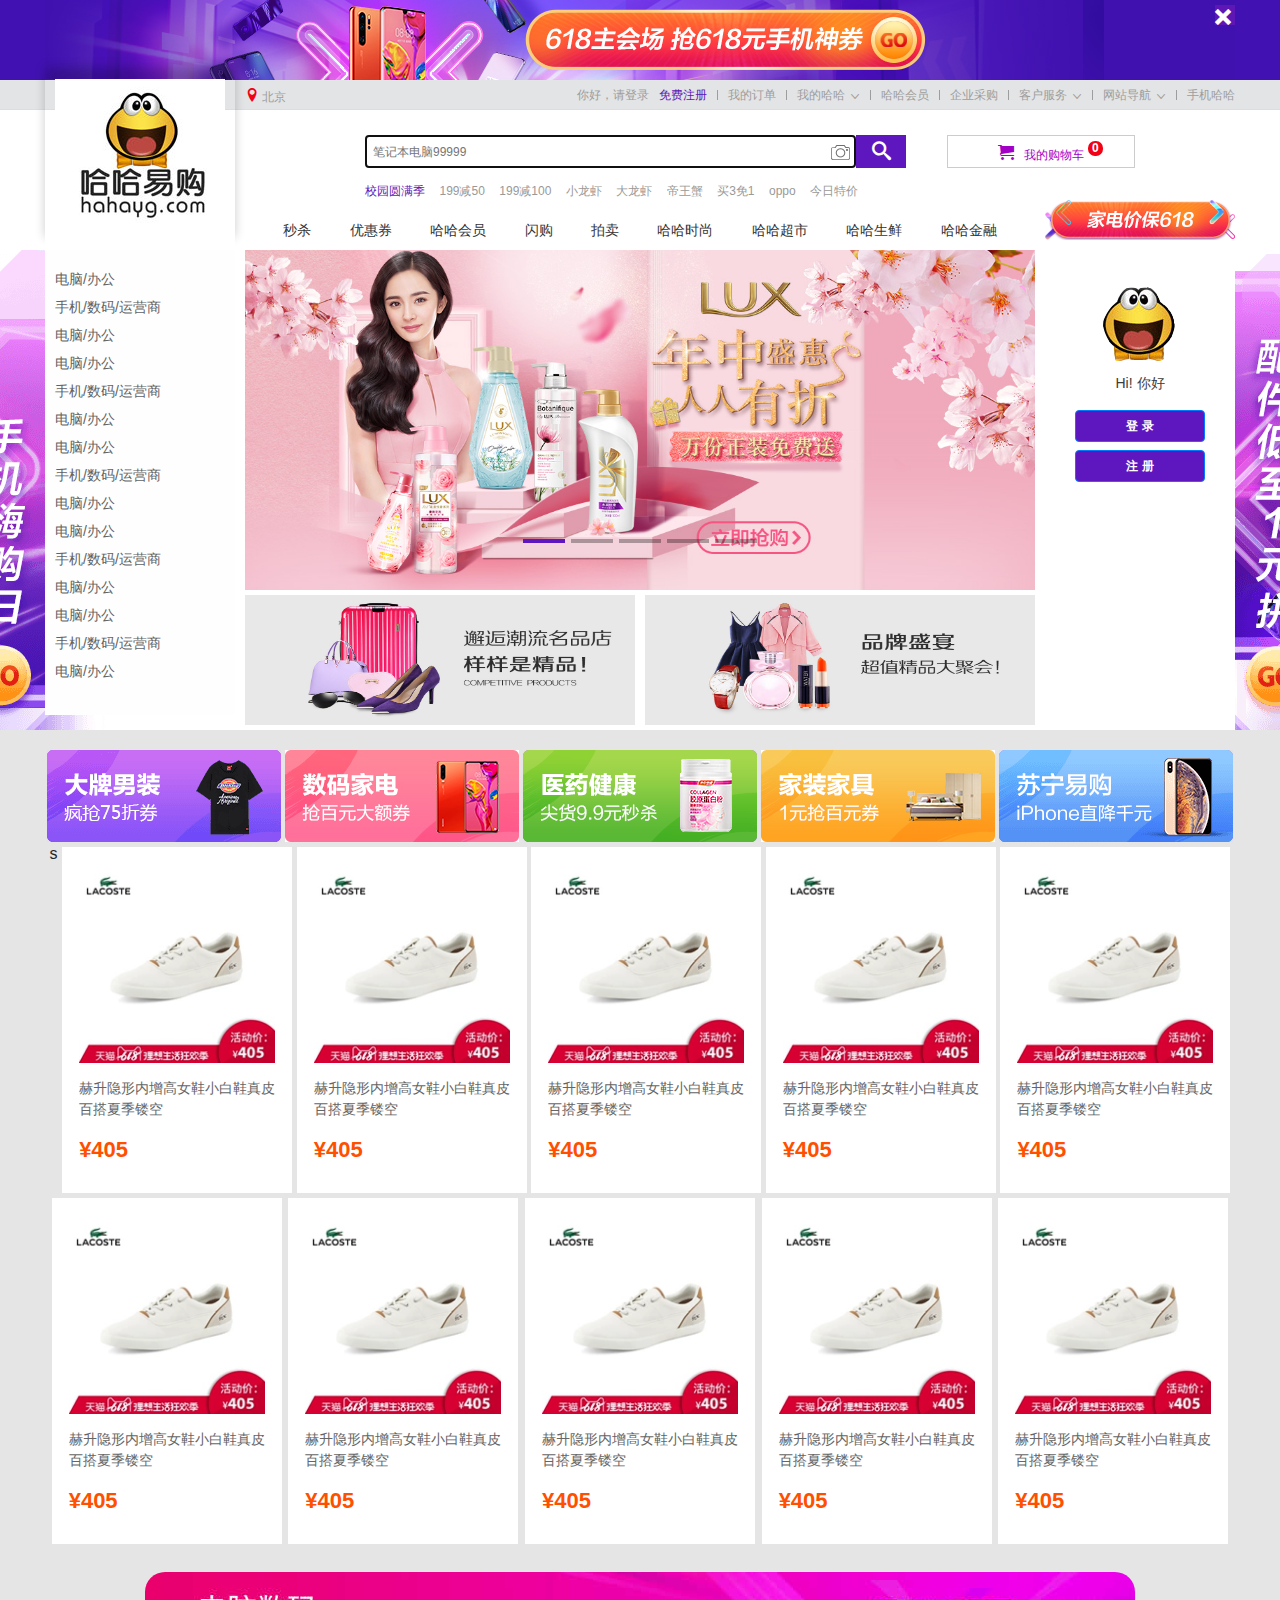
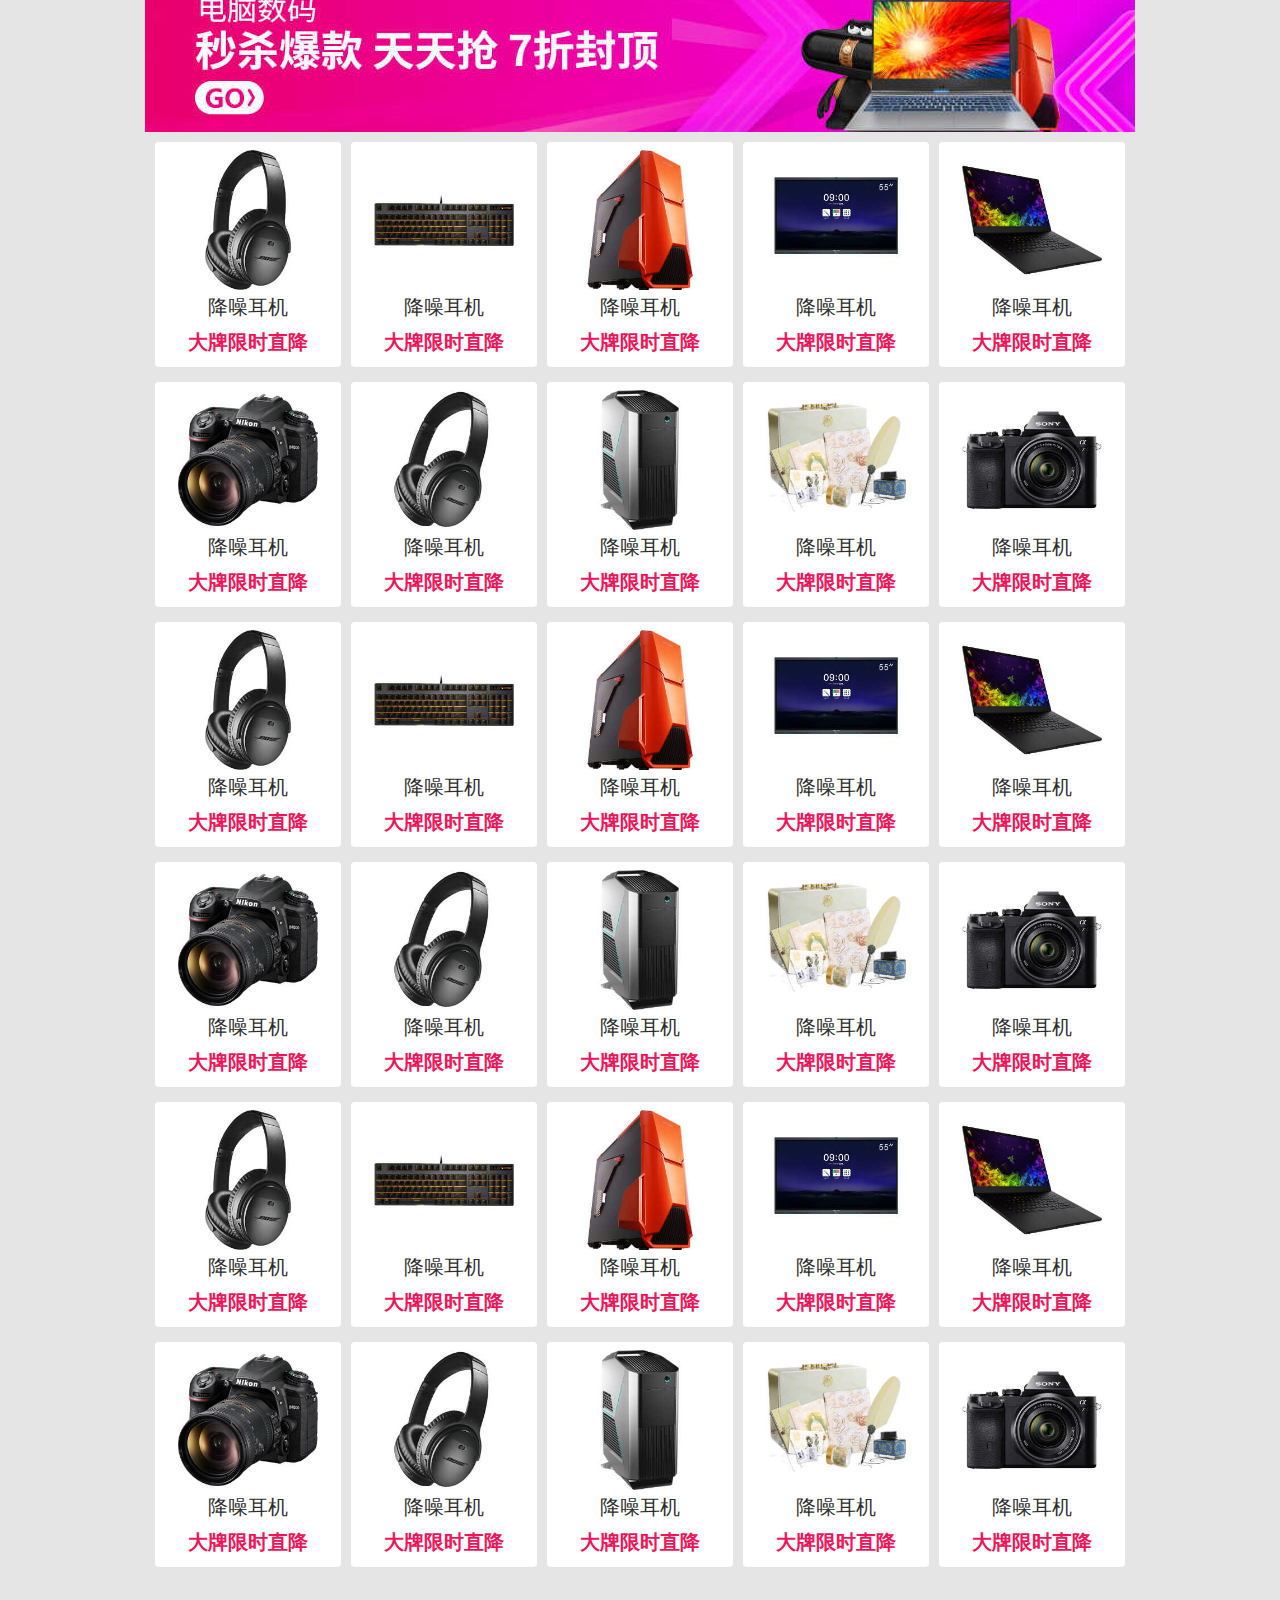
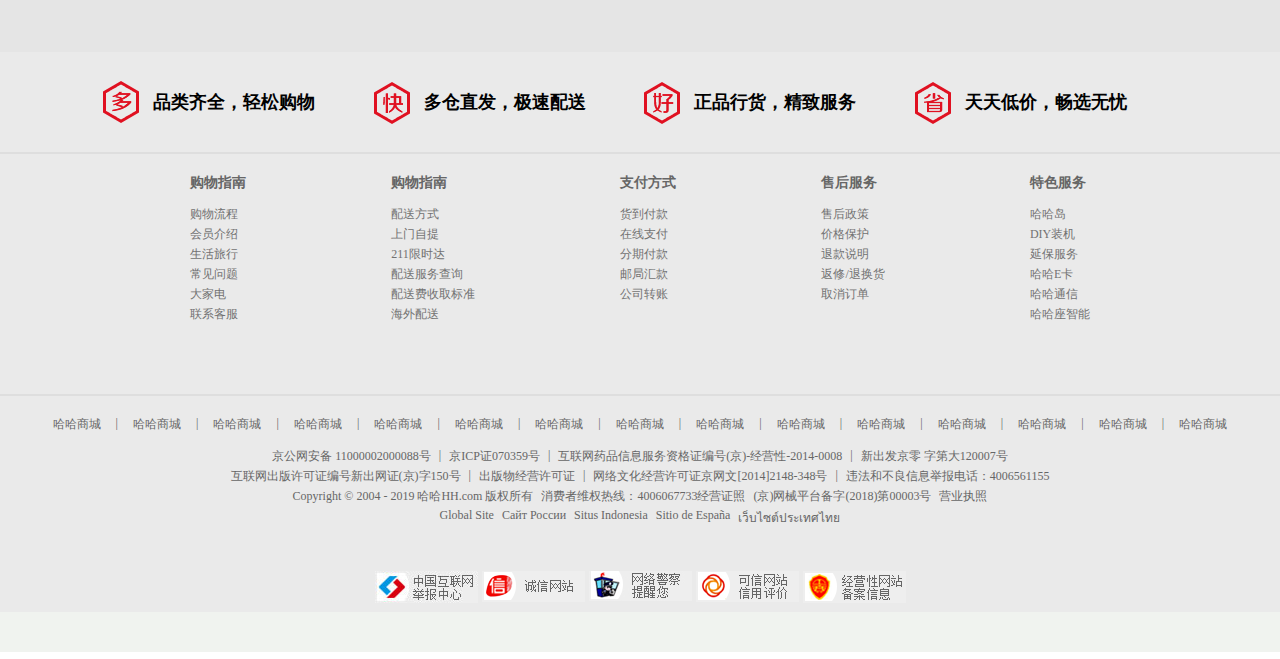
<file: index.html>
<!DOCTYPE html>
<html lang="en">
<head>
      <meta charset="UTF-8">
      <meta name="viewport" content="width=device-width, initial-scale=1.0">
      <meta http-equiv="X-UA-Compatible" content="ie=edge">
      <title>哈哈(HH.COM)-正品低价、品质保障、配送及时、轻松购物！</title>
      <meta name="description" content="哈哈HH.COM-专业的综合网上购物商城,销售家电、数码通讯、电脑、家居百货、服装服饰、母婴、图书、食品等数万个品牌优质商品.便捷、诚信的服务，为您提供愉悦的网上购物体验!" />
      <meta name="Keywords" content="网上购物,网上商城,手机,笔记本,电脑,MP3,CD,VCD,DV,相机,数码,配件,手表,存储卡,哈哈" />
      <link rel="shortcut icon" href="favicon.ico"  type="image/x-icon"/> 
      <link rel="stylesheet" href="css/normalize.css"> <!-- 针对浏览器初始化 -->
      <link rel="stylesheet" href="css/base.css">      <!-- 只写公共样式 包括头部和底部 -->
      <link rel="stylesheet" href="css/index.css">      <!-- 首页css样式 -->
      <link rel="stylesheet" href="css/bootstrap.css">
      <script src="./js/jquery-1.12.4.js"></script>
      
</head>
<body>
      <!-- 顶部广告开始 -->
      <div class="J_event">
            <a href="#" class="w">
                  <i></i>
            </a>
      </div>
      <!-- 顶部广告结束 -->
    
      <!-- 快捷导航开始 -->
      <div class="shortcut">
            <div class="w">
                  <ul class="fl">
                        <li>
                              <i class="pos"></i>
                              北京
                        </li>
                  </ul
                  >
                  <ul class="fr">
                        <li><a href="login.html">你好，请登录&nbsp;&nbsp;</a>
                            <a href="reg.html" class="style-red">免费注册</a>
                        </li>
                              <li class="spacer"></li>   <!-- | --> 
                        <li><a href="">我的订单</a></li>
                              <li class="spacer"></li>   <!-- | --> 
                        <li class="dropdown">
                              <a href="">我的哈哈</a>
                              <i></i>
                        </li>
                              <li class="spacer"></li>   <!-- | --> 
                        <li><a href="">哈哈会员</a></li>
                              <li class="spacer"></li>   <!-- | --> 
                        <li><a href="">企业采购</a></li>
                              <li class="spacer"></li>   <!-- | --> 
                        <li class="dropdown">
                              <a href="">客户服务</a>
                              <i></i>
                        </li>
                              <li class="spacer"></li>   <!-- | --> 
                        <li class="dropdown">
                              <a href="">网站导航</a>
                              <i></i>
                        </li>
                              <li class="spacer"></li>   <!-- | --> 
                        <li class="fathererweima">
                              <a href="">手机哈哈</a>
                              <div class="erweima">
                                    <img src="./images/erweima.png" alt="">
                              </div>
                        </li>
                  </ul>
            </div>
      </div>
      <!-- 快捷导航结束 -->

      <!-- 头部开始 -->
      <div class="header">
            <div class="w inner">
                  <!-- logo开始 div>h1>a这种结构有优化作用  京东 不可删除   优化结构-->
                  <div class="logo">
                        <h1>
                              <a href="#" title="哈哈网">
                                  哈哈<!-- 这里的字不能删除 ，起到网站优化作用   -->
                              </a>
                        </h1>
                  </div>

                  <!-- 搜素开始 -->
                  <div class="search "  >
                        <input type="text" placeholder="笔记本电脑99999" autofocus="autofocus" />
                        <button>
                            <i></i>
                        </button>
                        <em></em>
                  </div>
                  <!-- 搜过结束 -->
                  <!-- 热点关键词开始 -->
                  <div class="hotwords">
                        <a href="#" class="style-red">校园圆满季</a>
                        <a href="#">199减50</a>
                        <a href="#">199减100</a>
                        <a href="#">小龙虾</a>
                        <a href="#">大龙虾</a>
                        <a href="#">帝王蟹</a>
                        <a href="#">买3免1</a>
                        <a href="#">oppo</a>
                        <a href="#">今日特价</a>
                  </div>
                  <!-- 热点关键词结束 -->
                  <!-- 购物车 -->
                  <div class="shoppingCar">
                        <i></i>
                        <a href="#">我的购物车</a>
                        <b>0</b>
                  </div>
                  <!-- 购物车结束 -->

                  <!-- 家电618小图片 -->
                  <div class="jiadian">
                        <a href="#">
                              <img src="./images/top.png" alt="">
                        </a>
                  </div>
                  <!-- 618小图片结束 -->

                  <!-- nav导航栏信息 -->
                  <div class="navitems">
                        <a href="#">秒杀</a>
                        <a href="#">优惠券</a>
                        <a href="#">哈哈会员</a>
                        <a href="#">闪购</a>
                        <a href="#">拍卖</a>
                        <a href="#">哈哈时尚</a>
                        <a href="#">哈哈超市</a>
                        <a href="#">哈哈生鲜</a>
                        <a href="#">哈哈金融</a>
                  </div>
                  <!-- nav结束 -->
            </div>
      </div>
      <!-- 头部结束 -->


<!-- 中间主内容开始-->
<div class="fs">
      <div class="w fs-inner"> 
            <div class="fsCol1">
                  <ul >
                        <li>
                              <a href="#">电脑/办公</a>
                              <ul class="ul">
                                    <li>
                                          <a href="#">笔记本</a>
                                          <a href="#">|</a>
                                          <a href="#">游戏本</a>
                                          <a href="#">|</a>
                                          <a href="#">平板电脑</a>
                                          <a href="#">|</a>
                                          <a href="#">平板电脑配件</a>
                                          <a href="#">|</a>
                                          <a href="#">台式机</a>
                                          <a href="#">|</a>
                                          <a href="#">一体机</a>
                                          <a href="#">|</a>
                                          <a href="#">笔记本配件</a>
                                    </li>
                                    <li>
                                                <a href="#">笔记本</a>
                                                <a href="#">|</a>
                                                <a href="#">游戏本</a>
                                                <a href="#">|</a>
                                                <a href="#">平板电脑</a>
                                                <a href="#">|</a>
                                                <a href="#">平板电脑配件</a>
                                                <a href="#">|</a>
                                                <a href="#">台式机</a>
                                                <a href="#">|</a>
                                                <a href="#">一体机</a>
                                                <a href="#">|</a>
                                                <a href="#">笔记本配件</a>
                                    </li>

                                    <li>
                                                <a href="#">笔记本</a>
                                                <a href="#">|</a>
                                                <a href="#">游戏本</a>
                                                <a href="#">|</a>
                                                <a href="#">平板电脑</a>
                                                <a href="#">|</a>
                                                <a href="#">平板电脑配件</a>
                                                <a href="#">|</a>
                                                <a href="#">台式机</a>
                                                <a href="#">|</a>
                                                <a href="#">一体机</a>
                                                <a href="#">|</a>
                                                <a href="#">笔记本配件</a>
                                    </li>
                                   
                              </ul>
                        </li>

                        <li>
                              <a href="#">手机/数码/运营商</a>
                              <ul class="ul">
                                    <li>
                                          <a href="#">手机</a>
                                          <a href="#">|</a>
                                          <a href="#">游戏手机</a>
                                          <a href="#">|</a>
                                          <a href="#">老人机</a>
                                          <a href="#">|</a>
                                          <a href="#">对讲机</a>
                                          <a href="#">|</a>
                                          <a href="#">台式机</a>
                                          <a href="#">|</a>
                                          <a href="#">一体机</a>
                                          
                                    </li>
                                    <li>
                                                <a href="#">手机</a>
                                                <a href="#">|</a>
                                                <a href="#">游戏本</a>
                                                <a href="#">|</a>
                                                <a href="#">平板电脑</a>
                                                <a href="#">|</a>
                                                <a href="#">平板电脑配件</a>
                                                <a href="#">|</a>
                                                <a href="#">台式机</a>
                                                <a href="#">|</a>
                                                <a href="#">一体机</a>
                                                <a href="#">|</a>
                                                <a href="#">笔记本配件</a>
                                    </li>

                                    <li>
                                                <a href="#">手机</a>
                                                <a href="#">|</a>
                                                <a href="#">游戏本</a>
                                                <a href="#">|</a>
                                                <a href="#">平板电脑</a>
                                                <a href="#">|</a>
                                                <a href="#">平板电脑配件</a>
                                                <a href="#">|</a>
                                                <a href="#">台式机</a>
                                                <a href="#">|</a>
                                                <a href="#">一体机</a>
                                                <a href="#">|</a>
                                                <a href="#">笔记本配件</a>
                                    </li>

                                    <li>
                                                <a href="#">手机</a>
                                                <a href="#">|</a>
                                                <a href="#">游戏手机</a>
                                                <a href="#">|</a>
                                                <a href="#">老人机</a>
                                                <a href="#">|</a>
                                                <a href="#">对讲机</a>
                                                <a href="#">|</a>
                                                <a href="#">台式机</a>
                                                <a href="#">|</a>
                                                <a href="#">一体机</a>
                                              
                                          </li>
                                   
                              </ul>
                        </li>

                        <li>
                              <a href="#">电脑/办公</a>
                              <ul class="ul">
                                    <li>
                                          <a href="#">笔记本</a>
                                          <a href="#">|</a>
                                          <a href="#">游戏本</a>
                                          <a href="#">|</a>
                                          <a href="#">平板电脑</a>
                                          <a href="#">|</a>
                                          <a href="#">平板电脑配件</a>
                                          <a href="#">|</a>
                                          <a href="#">台式机</a>
                                          <a href="#">|</a>
                                          <a href="#">一体机</a>
                                          <a href="#">|</a>
                                          <a href="#">笔记本配件</a>
                                    </li>
                                    <li>
                                                <a href="#">笔记本</a>
                                                <a href="#">|</a>
                                                <a href="#">游戏本</a>
                                                <a href="#">|</a>
                                                <a href="#">平板电脑</a>
                                                <a href="#">|</a>
                                                <a href="#">平板电脑配件</a>
                                                <a href="#">|</a>
                                                <a href="#">台式机</a>
                                                <a href="#">|</a>
                                                <a href="#">一体机</a>
                                                <a href="#">|</a>
                                                <a href="#">笔记本配件</a>
                                    </li>

                                    <li>
                                                <a href="#">笔记本</a>
                                                <a href="#">|</a>
                                                <a href="#">游戏本</a>
                                                <a href="#">|</a>
                                                <a href="#">平板电脑</a>
                                                <a href="#">|</a>
                                                <a href="#">平板电脑配件</a>
                                                <a href="#">|</a>
                                                <a href="#">台式机</a>
                                                <a href="#">|</a>
                                                <a href="#">一体机</a>
                                                <a href="#">|</a>
                                                <a href="#">笔记本配件</a>
                                    </li>
                                   
                              </ul>
                        </li>
                        
                        <li>
                                    <a href="#">电脑/办公</a>
                                    <ul class="ul">
                                          <li>
                                                <a href="#">笔记本</a>
                                                <a href="#">|</a>
                                                <a href="#">游戏本</a>
                                                <a href="#">|</a>
                                                <a href="#">平板电脑</a>
                                                <a href="#">|</a>
                                                <a href="#">平板电脑配件</a>
                                                <a href="#">|</a>
                                                <a href="#">台式机</a>
                                                <a href="#">|</a>
                                                <a href="#">一体机</a>
                                                <a href="#">|</a>
                                                <a href="#">笔记本配件</a>
                                          </li>
                                          <li>
                                                      <a href="#">笔记本</a>
                                                      <a href="#">|</a>
                                                      <a href="#">游戏本</a>
                                                      <a href="#">|</a>
                                                      <a href="#">平板电脑</a>
                                                      <a href="#">|</a>
                                                      <a href="#">平板电脑配件</a>
                                                      <a href="#">|</a>
                                                      <a href="#">台式机</a>
                                                      <a href="#">|</a>
                                                      <a href="#">一体机</a>
                                                      <a href="#">|</a>
                                                      <a href="#">笔记本配件</a>
                                          </li>
      
                                          <li>
                                                      <a href="#">笔记本</a>
                                                      <a href="#">|</a>
                                                      <a href="#">游戏本</a>
                                                      <a href="#">|</a>
                                                      <a href="#">平板电脑</a>
                                                      <a href="#">|</a>
                                                      <a href="#">平板电脑配件</a>
                                                      <a href="#">|</a>
                                                      <a href="#">台式机</a>
                                                      <a href="#">|</a>
                                                      <a href="#">一体机</a>
                                                      <a href="#">|</a>
                                                      <a href="#">笔记本配件</a>
                                          </li>
                                         
                                    </ul>
                              </li>
      
                              <li>
                                    <a href="#">手机/数码/运营商</a>
                                    <ul class="ul">
                                          <li>
                                                <a href="#">手机</a>
                                                <a href="#">|</a>
                                                <a href="#">游戏手机</a>
                                                <a href="#">|</a>
                                                <a href="#">老人机</a>
                                                <a href="#">|</a>
                                                <a href="#">对讲机</a>
                                                <a href="#">|</a>
                                                <a href="#">台式机</a>
                                                <a href="#">|</a>
                                                <a href="#">一体机</a>
                                                
                                          </li>
                                          <li>
                                                      <a href="#">手机</a>
                                                      <a href="#">|</a>
                                                      <a href="#">游戏本</a>
                                                      <a href="#">|</a>
                                                      <a href="#">平板电脑</a>
                                                      <a href="#">|</a>
                                                      <a href="#">平板电脑配件</a>
                                                      <a href="#">|</a>
                                                      <a href="#">台式机</a>
                                                      <a href="#">|</a>
                                                      <a href="#">一体机</a>
                                                      <a href="#">|</a>
                                                      <a href="#">笔记本配件</a>
                                          </li>
      
                                          <li>
                                                      <a href="#">手机</a>
                                                      <a href="#">|</a>
                                                      <a href="#">游戏本</a>
                                                      <a href="#">|</a>
                                                      <a href="#">平板电脑</a>
                                                      <a href="#">|</a>
                                                      <a href="#">平板电脑配件</a>
                                                      <a href="#">|</a>
                                                      <a href="#">台式机</a>
                                                      <a href="#">|</a>
                                                      <a href="#">一体机</a>
                                                      <a href="#">|</a>
                                                      <a href="#">笔记本配件</a>
                                          </li>
      
                                          <li>
                                                      <a href="#">手机</a>
                                                      <a href="#">|</a>
                                                      <a href="#">游戏手机</a>
                                                      <a href="#">|</a>
                                                      <a href="#">老人机</a>
                                                      <a href="#">|</a>
                                                      <a href="#">对讲机</a>
                                                      <a href="#">|</a>
                                                      <a href="#">台式机</a>
                                                      <a href="#">|</a>
                                                      <a href="#">一体机</a>
                                                    
                                                </li>
                                         
                                    </ul>
                              </li>
      
                              <li>
                                    <a href="#">电脑/办公</a>
                                    <ul class="ul">
                                          <li>
                                                <a href="#">笔记本</a>
                                                <a href="#">|</a>
                                                <a href="#">游戏本</a>
                                                <a href="#">|</a>
                                                <a href="#">平板电脑</a>
                                                <a href="#">|</a>
                                                <a href="#">平板电脑配件</a>
                                                <a href="#">|</a>
                                                <a href="#">台式机</a>
                                                <a href="#">|</a>
                                                <a href="#">一体机</a>
                                                <a href="#">|</a>
                                                <a href="#">笔记本配件</a>
                                          </li>
                                          <li>
                                                      <a href="#">笔记本</a>
                                                      <a href="#">|</a>
                                                      <a href="#">游戏本</a>
                                                      <a href="#">|</a>
                                                      <a href="#">平板电脑</a>
                                                      <a href="#">|</a>
                                                      <a href="#">平板电脑配件</a>
                                                      <a href="#">|</a>
                                                      <a href="#">台式机</a>
                                                      <a href="#">|</a>
                                                      <a href="#">一体机</a>
                                                      <a href="#">|</a>
                                                      <a href="#">笔记本配件</a>
                                          </li>
      
                                          <li>
                                                      <a href="#">笔记本</a>
                                                      <a href="#">|</a>
                                                      <a href="#">游戏本</a>
                                                      <a href="#">|</a>
                                                      <a href="#">平板电脑</a>
                                                      <a href="#">|</a>
                                                      <a href="#">平板电脑配件</a>
                                                      <a href="#">|</a>
                                                      <a href="#">台式机</a>
                                                      <a href="#">|</a>
                                                      <a href="#">一体机</a>
                                                      <a href="#">|</a>
                                                      <a href="#">笔记本配件</a>
                                          </li>
                                         
                                    </ul>
                              </li>

                              <li>
                                          <a href="#">电脑/办公</a>
                                          <ul class="ul">
                                                <li>
                                                      <a href="#">笔记本</a>
                                                      <a href="#">|</a>
                                                      <a href="#">游戏本</a>
                                                      <a href="#">|</a>
                                                      <a href="#">平板电脑</a>
                                                      <a href="#">|</a>
                                                      <a href="#">平板电脑配件</a>
                                                      <a href="#">|</a>
                                                      <a href="#">台式机</a>
                                                      <a href="#">|</a>
                                                      <a href="#">一体机</a>
                                                      <a href="#">|</a>
                                                      <a href="#">笔记本配件</a>
                                                </li>
                                                <li>
                                                            <a href="#">笔记本</a>
                                                            <a href="#">|</a>
                                                            <a href="#">游戏本</a>
                                                            <a href="#">|</a>
                                                            <a href="#">平板电脑</a>
                                                            <a href="#">|</a>
                                                            <a href="#">平板电脑配件</a>
                                                            <a href="#">|</a>
                                                            <a href="#">台式机</a>
                                                            <a href="#">|</a>
                                                            <a href="#">一体机</a>
                                                            <a href="#">|</a>
                                                            <a href="#">笔记本配件</a>
                                                </li>
            
                                                <li>
                                                            <a href="#">笔记本</a>
                                                            <a href="#">|</a>
                                                            <a href="#">游戏本</a>
                                                            <a href="#">|</a>
                                                            <a href="#">平板电脑</a>
                                                            <a href="#">|</a>
                                                            <a href="#">平板电脑配件</a>
                                                            <a href="#">|</a>
                                                            <a href="#">台式机</a>
                                                            <a href="#">|</a>
                                                            <a href="#">一体机</a>
                                                            <a href="#">|</a>
                                                            <a href="#">笔记本配件</a>
                                                </li>
                                               
                                          </ul>
                                    </li>
            
                                    <li>
                                          <a href="#">手机/数码/运营商</a>
                                          <ul class="ul">
                                                <li>
                                                      <a href="#">手机</a>
                                                      <a href="#">|</a>
                                                      <a href="#">游戏手机</a>
                                                      <a href="#">|</a>
                                                      <a href="#">老人机</a>
                                                      <a href="#">|</a>
                                                      <a href="#">对讲机</a>
                                                      <a href="#">|</a>
                                                      <a href="#">台式机</a>
                                                      <a href="#">|</a>
                                                      <a href="#">一体机</a>
                                                      
                                                </li>
                                                <li>
                                                            <a href="#">手机</a>
                                                            <a href="#">|</a>
                                                            <a href="#">游戏本</a>
                                                            <a href="#">|</a>
                                                            <a href="#">平板电脑</a>
                                                            <a href="#">|</a>
                                                            <a href="#">平板电脑配件</a>
                                                            <a href="#">|</a>
                                                            <a href="#">台式机</a>
                                                            <a href="#">|</a>
                                                            <a href="#">一体机</a>
                                                            <a href="#">|</a>
                                                            <a href="#">笔记本配件</a>
                                                </li>
            
                                                <li>
                                                            <a href="#">手机</a>
                                                            <a href="#">|</a>
                                                            <a href="#">游戏本</a>
                                                            <a href="#">|</a>
                                                            <a href="#">平板电脑</a>
                                                            <a href="#">|</a>
                                                            <a href="#">平板电脑配件</a>
                                                            <a href="#">|</a>
                                                            <a href="#">台式机</a>
                                                            <a href="#">|</a>
                                                            <a href="#">一体机</a>
                                                            <a href="#">|</a>
                                                            <a href="#">笔记本配件</a>
                                                </li>
            
                                                <li>
                                                            <a href="#">手机</a>
                                                            <a href="#">|</a>
                                                            <a href="#">游戏手机</a>
                                                            <a href="#">|</a>
                                                            <a href="#">老人机</a>
                                                            <a href="#">|</a>
                                                            <a href="#">对讲机</a>
                                                            <a href="#">|</a>
                                                            <a href="#">台式机</a>
                                                            <a href="#">|</a>
                                                            <a href="#">一体机</a>
                                                          
                                                      </li>
                                               
                                          </ul>
                                    </li>
            
                                    <li>
                                          <a href="#">电脑/办公</a>
                                          <ul class="ul">
                                                <li>
                                                      <a href="#">笔记本</a>
                                                      <a href="#">|</a>
                                                      <a href="#">游戏本</a>
                                                      <a href="#">|</a>
                                                      <a href="#">平板电脑</a>
                                                      <a href="#">|</a>
                                                      <a href="#">平板电脑配件</a>
                                                      <a href="#">|</a>
                                                      <a href="#">台式机</a>
                                                      <a href="#">|</a>
                                                      <a href="#">一体机</a>
                                                      <a href="#">|</a>
                                                      <a href="#">笔记本配件</a>
                                                </li>
                                                <li>
                                                            <a href="#">笔记本</a>
                                                            <a href="#">|</a>
                                                            <a href="#">游戏本</a>
                                                            <a href="#">|</a>
                                                            <a href="#">平板电脑</a>
                                                            <a href="#">|</a>
                                                            <a href="#">平板电脑配件</a>
                                                            <a href="#">|</a>
                                                            <a href="#">台式机</a>
                                                            <a href="#">|</a>
                                                            <a href="#">一体机</a>
                                                            <a href="#">|</a>
                                                            <a href="#">笔记本配件</a>
                                                </li>
            
                                                <li>
                                                            <a href="#">笔记本</a>
                                                            <a href="#">|</a>
                                                            <a href="#">游戏本</a>
                                                            <a href="#">|</a>
                                                            <a href="#">平板电脑</a>
                                                            <a href="#">|</a>
                                                            <a href="#">平板电脑配件</a>
                                                            <a href="#">|</a>
                                                            <a href="#">台式机</a>
                                                            <a href="#">|</a>
                                                            <a href="#">一体机</a>
                                                            <a href="#">|</a>
                                                            <a href="#">笔记本配件</a>
                                                </li>
                                               
                                          </ul>
                                    </li>

                                    <li>
                                                <a href="#">电脑/办公</a>
                                                <ul class="ul">
                                                      <li>
                                                            <a href="#">笔记本</a>
                                                            <a href="#">|</a>
                                                            <a href="#">游戏本</a>
                                                            <a href="#">|</a>
                                                            <a href="#">平板电脑</a>
                                                            <a href="#">|</a>
                                                            <a href="#">平板电脑配件</a>
                                                            <a href="#">|</a>
                                                            <a href="#">台式机</a>
                                                            <a href="#">|</a>
                                                            <a href="#">一体机</a>
                                                            <a href="#">|</a>
                                                            <a href="#">笔记本配件</a>
                                                      </li>
                                                      <li>
                                                                  <a href="#">笔记本</a>
                                                                  <a href="#">|</a>
                                                                  <a href="#">游戏本</a>
                                                                  <a href="#">|</a>
                                                                  <a href="#">平板电脑</a>
                                                                  <a href="#">|</a>
                                                                  <a href="#">平板电脑配件</a>
                                                                  <a href="#">|</a>
                                                                  <a href="#">台式机</a>
                                                                  <a href="#">|</a>
                                                                  <a href="#">一体机</a>
                                                                  <a href="#">|</a>
                                                                  <a href="#">笔记本配件</a>
                                                      </li>
                  
                                                      <li>
                                                                  <a href="#">笔记本</a>
                                                                  <a href="#">|</a>
                                                                  <a href="#">游戏本</a>
                                                                  <a href="#">|</a>
                                                                  <a href="#">平板电脑</a>
                                                                  <a href="#">|</a>
                                                                  <a href="#">平板电脑配件</a>
                                                                  <a href="#">|</a>
                                                                  <a href="#">台式机</a>
                                                                  <a href="#">|</a>
                                                                  <a href="#">一体机</a>
                                                                  <a href="#">|</a>
                                                                  <a href="#">笔记本配件</a>
                                                      </li>
                                                     
                                                </ul>
                                          </li>
                  
                                          <li>
                                                <a href="#">手机/数码/运营商</a>
                                                <ul class="ul">
                                                      <li>
                                                            <a href="#">手机</a>
                                                            <a href="#">|</a>
                                                            <a href="#">游戏手机</a>
                                                            <a href="#">|</a>
                                                            <a href="#">老人机</a>
                                                            <a href="#">|</a>
                                                            <a href="#">对讲机</a>
                                                            <a href="#">|</a>
                                                            <a href="#">台式机</a>
                                                            <a href="#">|</a>
                                                            <a href="#">一体机</a>
                                                            
                                                      </li>
                                                      <li>
                                                                  <a href="#">手机</a>
                                                                  <a href="#">|</a>
                                                                  <a href="#">游戏本</a>
                                                                  <a href="#">|</a>
                                                                  <a href="#">平板电脑</a>
                                                                  <a href="#">|</a>
                                                                  <a href="#">平板电脑配件</a>
                                                                  <a href="#">|</a>
                                                                  <a href="#">台式机</a>
                                                                  <a href="#">|</a>
                                                                  <a href="#">一体机</a>
                                                                  <a href="#">|</a>
                                                                  <a href="#">笔记本配件</a>
                                                      </li>
                  
                                                      <li>
                                                                  <a href="#">手机</a>
                                                                  <a href="#">|</a>
                                                                  <a href="#">游戏本</a>
                                                                  <a href="#">|</a>
                                                                  <a href="#">平板电脑</a>
                                                                  <a href="#">|</a>
                                                                  <a href="#">平板电脑配件</a>
                                                                  <a href="#">|</a>
                                                                  <a href="#">台式机</a>
                                                                  <a href="#">|</a>
                                                                  <a href="#">一体机</a>
                                                                  <a href="#">|</a>
                                                                  <a href="#">笔记本配件</a>
                                                      </li>
                  
                                                      <li>
                                                                  <a href="#">手机</a>
                                                                  <a href="#">|</a>
                                                                  <a href="#">游戏手机</a>
                                                                  <a href="#">|</a>
                                                                  <a href="#">老人机</a>
                                                                  <a href="#">|</a>
                                                                  <a href="#">对讲机</a>
                                                                  <a href="#">|</a>
                                                                  <a href="#">台式机</a>
                                                                  <a href="#">|</a>
                                                                  <a href="#">一体机</a>
                                                                
                                                            </li>
                                                     
                                                </ul>
                                          </li>
                  
                                          <li>
                                                <a href="#">电脑/办公</a>
                                                <ul class="ul">
                                                      <li>
                                                            <a href="#">笔记本</a>
                                                            <a href="#">|</a>
                                                            <a href="#">游戏本</a>
                                                            <a href="#">|</a>
                                                            <a href="#">平板电脑</a>
                                                            <a href="#">|</a>
                                                            <a href="#">平板电脑配件</a>
                                                            <a href="#">|</a>
                                                            <a href="#">台式机</a>
                                                            <a href="#">|</a>
                                                            <a href="#">一体机</a>
                                                            <a href="#">|</a>
                                                            <a href="#">笔记本配件</a>
                                                      </li>
                                                      <li>
                                                                  <a href="#">笔记本</a>
                                                                  <a href="#">|</a>
                                                                  <a href="#">游戏本</a>
                                                                  <a href="#">|</a>
                                                                  <a href="#">平板电脑</a>
                                                                  <a href="#">|</a>
                                                                  <a href="#">平板电脑配件</a>
                                                                  <a href="#">|</a>
                                                                  <a href="#">台式机</a>
                                                                  <a href="#">|</a>
                                                                  <a href="#">一体机</a>
                                                                  <a href="#">|</a>
                                                                  <a href="#">笔记本配件</a>
                                                      </li>
                  
                                                      <li>
                                                                  <a href="#">笔记本</a>
                                                                  <a href="#">|</a>
                                                                  <a href="#">游戏本</a>
                                                                  <a href="#">|</a>
                                                                  <a href="#">平板电脑</a>
                                                                  <a href="#">|</a>
                                                                  <a href="#">平板电脑配件</a>
                                                                  <a href="#">|</a>
                                                                  <a href="#">台式机</a>
                                                                  <a href="#">|</a>
                                                                  <a href="#">一体机</a>
                                                                  <a href="#">|</a>
                                                                  <a href="#">笔记本配件</a>
                                                      </li>
                                                     
                                                </ul>
                                          </li>
                                          <li>
                                                      <a href="#">电脑/办公</a>
                                                      <ul class="ul">
                                                            <li>
                                                                  <a href="#">笔记本</a>
                                                                  <a href="#">|</a>
                                                                  <a href="#">游戏本</a>
                                                                  <a href="#">|</a>
                                                                  <a href="#">平板电脑</a>
                                                                  <a href="#">|</a>
                                                                  <a href="#">平板电脑配件</a>
                                                                  <a href="#">|</a>
                                                                  <a href="#">台式机</a>
                                                                  <a href="#">|</a>
                                                                  <a href="#">一体机</a>
                                                                  <a href="#">|</a>
                                                                  <a href="#">笔记本配件</a>
                                                            </li>
                                                            <li>
                                                                        <a href="#">笔记本</a>
                                                                        <a href="#">|</a>
                                                                        <a href="#">游戏本</a>
                                                                        <a href="#">|</a>
                                                                        <a href="#">平板电脑</a>
                                                                        <a href="#">|</a>
                                                                        <a href="#">平板电脑配件</a>
                                                                        <a href="#">|</a>
                                                                        <a href="#">台式机</a>
                                                                        <a href="#">|</a>
                                                                        <a href="#">一体机</a>
                                                                        <a href="#">|</a>
                                                                        <a href="#">笔记本配件</a>
                                                            </li>
                        
                                                            <li>
                                                                        <a href="#">笔记本</a>
                                                                        <a href="#">|</a>
                                                                        <a href="#">游戏本</a>
                                                                        <a href="#">|</a>
                                                                        <a href="#">平板电脑</a>
                                                                        <a href="#">|</a>
                                                                        <a href="#">平板电脑配件</a>
                                                                        <a href="#">|</a>
                                                                        <a href="#">台式机</a>
                                                                        <a href="#">|</a>
                                                                        <a href="#">一体机</a>
                                                                        <a href="#">|</a>
                                                                        <a href="#">笔记本配件</a>
                                                            </li>
                                                           
                                                      </ul>
                                                </li>
                        
                                                <li>
                                                      <a href="#">手机/数码/运营商</a>
                                                      <ul class="ul">
                                                            <li>
                                                                  <a href="#">手机</a>
                                                                  <a href="#">|</a>
                                                                  <a href="#">游戏手机</a>
                                                                  <a href="#">|</a>
                                                                  <a href="#">老人机</a>
                                                                  <a href="#">|</a>
                                                                  <a href="#">对讲机</a>
                                                                  <a href="#">|</a>
                                                                  <a href="#">台式机</a>
                                                                  <a href="#">|</a>
                                                                  <a href="#">一体机</a>
                                                                  
                                                            </li>
                                                            <li>
                                                                        <a href="#">手机</a>
                                                                        <a href="#">|</a>
                                                                        <a href="#">游戏本</a>
                                                                        <a href="#">|</a>
                                                                        <a href="#">平板电脑</a>
                                                                        <a href="#">|</a>
                                                                        <a href="#">平板电脑配件</a>
                                                                        <a href="#">|</a>
                                                                        <a href="#">台式机</a>
                                                                        <a href="#">|</a>
                                                                        <a href="#">一体机</a>
                                                                        <a href="#">|</a>
                                                                        <a href="#">笔记本配件</a>
                                                            </li>
                        
                                                            <li>
                                                                        <a href="#">手机</a>
                                                                        <a href="#">|</a>
                                                                        <a href="#">游戏本</a>
                                                                        <a href="#">|</a>
                                                                        <a href="#">平板电脑</a>
                                                                        <a href="#">|</a>
                                                                        <a href="#">平板电脑配件</a>
                                                                        <a href="#">|</a>
                                                                        <a href="#">台式机</a>
                                                                        <a href="#">|</a>
                                                                        <a href="#">一体机</a>
                                                                        <a href="#">|</a>
                                                                        <a href="#">笔记本配件</a>
                                                            </li>
                        
                                                            <li>
                                                                        <a href="#">手机</a>
                                                                        <a href="#">|</a>
                                                                        <a href="#">游戏手机</a>
                                                                        <a href="#">|</a>
                                                                        <a href="#">老人机</a>
                                                                        <a href="#">|</a>
                                                                        <a href="#">对讲机</a>
                                                                        <a href="#">|</a>
                                                                        <a href="#">台式机</a>
                                                                        <a href="#">|</a>
                                                                        <a href="#">一体机</a>
                                                                      
                                                                  </li>
                                                           
                                                      </ul>
                                                </li>
                        
                                                <li>
                                                      <a href="#">电脑/办公</a>
                                                      <ul class="ul">
                                                            <li>
                                                                  <a href="#">笔记本</a>
                                                                  <a href="#">|</a>
                                                                  <a href="#">游戏本</a>
                                                                  <a href="#">|</a>
                                                                  <a href="#">平板电脑</a>
                                                                  <a href="#">|</a>
                                                                  <a href="#">平板电脑配件</a>
                                                                  <a href="#">|</a>
                                                                  <a href="#">台式机</a>
                                                                  <a href="#">|</a>
                                                                  <a href="#">一体机</a>
                                                                  <a href="#">|</a>
                                                                  <a href="#">笔记本配件</a>
                                                            </li>
                                                            <li>
                                                                        <a href="#">笔记本</a>
                                                                        <a href="#">|</a>
                                                                        <a href="#">游戏本</a>
                                                                        <a href="#">|</a>
                                                                        <a href="#">平板电脑</a>
                                                                        <a href="#">|</a>
                                                                        <a href="#">平板电脑配件</a>
                                                                        <a href="#">|</a>
                                                                        <a href="#">台式机</a>
                                                                        <a href="#">|</a>
                                                                        <a href="#">一体机</a>
                                                                        <a href="#">|</a>
                                                                        <a href="#">笔记本配件</a>
                                                            </li>
                        
                                                            <li>
                                                                        <a href="#">笔记本</a>
                                                                        <a href="#">|</a>
                                                                        <a href="#">游戏本</a>
                                                                        <a href="#">|</a>
                                                                        <a href="#">平板电脑</a>
                                                                        <a href="#">|</a>
                                                                        <a href="#">平板电脑配件</a>
                                                                        <a href="#">|</a>
                                                                        <a href="#">台式机</a>
                                                                        <a href="#">|</a>
                                                                        <a href="#">一体机</a>
                                                                        <a href="#">|</a>
                                                                        <a href="#">笔记本配件</a>
                                                            </li>
                                                           

                                                            <li>
                                                                        <a href="#">电脑/办公</a>
                                                                        <ul class="ul">
                                                                              <li>
                                                                                    <a href="#">笔记本</a>
                                                                                    <a href="#">|</a>
                                                                                    <a href="#">游戏本</a>
                                                                                    <a href="#">|</a>
                                                                                    <a href="#">平板电脑</a>
                                                                                    <a href="#">|</a>
                                                                                    <a href="#">平板电脑配件</a>
                                                                                    <a href="#">|</a>
                                                                                    <a href="#">台式机</a>
                                                                                    <a href="#">|</a>
                                                                                    <a href="#">一体机</a>
                                                                                    <a href="#">|</a>
                                                                                    <a href="#">笔记本配件</a>
                                                                              </li>
                                                                              <li>
                                                                                          <a href="#">笔记本</a>
                                                                                          <a href="#">|</a>
                                                                                          <a href="#">游戏本</a>
                                                                                          <a href="#">|</a>
                                                                                          <a href="#">平板电脑</a>
                                                                                          <a href="#">|</a>
                                                                                          <a href="#">平板电脑配件</a>
                                                                                          <a href="#">|</a>
                                                                                          <a href="#">台式机</a>
                                                                                          <a href="#">|</a>
                                                                                          <a href="#">一体机</a>
                                                                                          <a href="#">|</a>
                                                                                          <a href="#">笔记本配件</a>
                                                                              </li>
                                          
                                                                              <li>
                                                                                          <a href="#">笔记本</a>
                                                                                          <a href="#">|</a>
                                                                                          <a href="#">游戏本</a>
                                                                                          <a href="#">|</a>
                                                                                          <a href="#">平板电脑</a>
                                                                                          <a href="#">|</a>
                                                                                          <a href="#">平板电脑配件</a>
                                                                                          <a href="#">|</a>
                                                                                          <a href="#">台式机</a>
                                                                                          <a href="#">|</a>
                                                                                          <a href="#">一体机</a>
                                                                                          <a href="#">|</a>
                                                                                          <a href="#">笔记本配件</a>
                                                                              </li>
                                                                             
                                                                        </ul>
                                                                  </li>
                                                      </ul>
                                                </li>
                        
                  </ul>
            </div>

  







            <div class="fsCol2">




                  
<!-- 轮播图开始 轮播 轮播图开始图开始    轮播图开始-->



                  <div class="fs-hbg"  id="box">

                         <!-- 轮播图片 -->
                         <div class="longbotu"> <!--相框-->
                              <ul>
                              <li><a href=""><img src="./images/longbotu/01.jpg" ></a></li>
                              <li><a href=""><img src="./images/longbotu/02.jpg" ></a></li>
                              <li><a href=""><img src="./images/longbotu/03.jpg" ></a></li>
                              <li><a href=""><img src="./images/longbotu/04.webp" ></a></li>
                              <li><a href=""><img src="./images/longbotu/05.webp" ></a></li>
                              <li><a href=""><img src="./images/longbotu/01.jpg" ></a></li>
                             </ul>
                        </div>
                         <!-- 轮播图片end -->

                        <!-- 左右指示器 -->
                        <div class="arrow" id="arr">
                              <a href="javascript:;" class="arrow-l" id="left"></a>
                              <a href="javascript:;" class="arrow-r" id="right"></a>
                        </div>
                         <!-- 左右指示器end -->

                         <!-- 轮播指示点 -->
                         <ol>
                              
                         </ol>
                         <!-- 轮播指示点end -->
                       
                  </div>

         


<!-- 轮播图结束  结束 -->


                  <div class="fs-bbg">
                        <div>
                              <img src="./images/pic1.jpg" alt="">
                        </div>
                        <div>
                              <img src="./images/pic2.jpg" alt="">
                        </div>
                  </div>

            </div>





            <div class="fsCol3">
                  <div class="user">
                        <div class="user-img">
                              <img src="./images/logo001.png" alt="">
                        </div>
                        <p>Hi! 你好</p>
                        <div class="user-btn">
                              <button class="btn btn-primary btn-block" type="button"><a href="login.html">登  录</a></button>
                              <button class="btn btn-primary btn-block" type="button"><a href="reg.html">注  册</a></button>
                        </div>

                  </div>
            </div>
      </div>


      <!-- 两侧广告 -->
      <div class="ad">
            <a href="#"></a>
      </div>
      <!-- 两侧广告 -->
</div>
<!-- 中间主内容结束 -->



<!-- 购物选区 -->
<div class="layer-bg">
<div class="layer w">
      <div class="layer-inner">
            <ul>
                  <li><a href="#"><img src="./images/mian/tb1.png" ></a></li>
                  <li><a href="#"><img src="./images/mian/tb2.jpg" ></a></li>
                  <li><a href="#"><img src="./images/mian/tb3.png" ></a></li>
                  <li><a href="#"><img src="./images/mian/tb4.jpg" ></a></li>
                  <li><a href="#"><img src="./images/mian/tb5.png" ></a></li>
            </ul>     
      </div>
</div>
</div>


<div class="shopping-model" >
      <div class="shopping-model-f w">
            <ul>s
                  <li>
                        <a href="./product_details.html"><img src="./images/products/pro01.webp" alt=""></a>
                        <a href="./product_details.html">赫升隐形内增高女鞋小白鞋真皮百搭夏季镂空</a>
                        <p>¥405</p>
                  </li>

                  <li>
                              <a href="./product_details.html"><img src="./images/products/pro01.webp" alt=""></a>
                              <a href="./product_details.html">赫升隐形内增高女鞋小白鞋真皮百搭夏季镂空</a>
                              <p>¥405</p>
                  </li>

                  <li>
                              <a href="./product_details.html"><img src="./images/products/pro01.webp" alt=""></a>
                              <a href="./product_details.html">赫升隐形内增高女鞋小白鞋真皮百搭夏季镂空</a>
                              <p>¥405</p>
                  </li>

                  <li>
                              <a href="./product_details.html"><img src="./images/products/pro01.webp" alt=""></a>
                              <a href="./product_details.html">赫升隐形内增高女鞋小白鞋真皮百搭夏季镂空</a>
                              <p>¥405</p>
                  </li>

                  <li>
                              <a href="./product_details.html"><img src="./images/products/pro01.webp" alt=""></a>
                              <a href="./product_details.html">赫升隐形内增高女鞋小白鞋真皮百搭夏季镂空</a>
                              <p>¥405</p>
                  </li>

                  <li>
                              <a href="./product_details.html"><img src="./images/products/pro01.webp" alt=""></a>
                              <a href="./product_details.html">赫升隐形内增高女鞋小白鞋真皮百搭夏季镂空</a>
                              <p>¥405</p>
                  </li>

                  <li>
                              <a href="./product_details.html"><img src="./images/products/pro01.webp" alt=""></a>
                              <a href="./product_details.html">赫升隐形内增高女鞋小白鞋真皮百搭夏季镂空</a>
                              <p>¥405</p>
                  </li>

                  <li>
                              <a href="./product_details.html"><img src="./images/products/pro01.webp" alt=""></a>
                              <a href="./product_details.html">赫升隐形内增高女鞋小白鞋真皮百搭夏季镂空</a>
                              <p>¥405</p>
                  </li>

                  <li>
                              <a href="./product_details.html"><img src="./images/products/pro01.webp" alt=""></a>
                              <a href="./product_details.html">赫升隐形内增高女鞋小白鞋真皮百搭夏季镂空</a>
                              <p>¥405</p>
                  </li>

                  <li>
                              <a href="./product_details.html"><img src="./images/products/pro01.webp" alt=""></a>
                              <a href="./product_details.html">赫升隐形内增高女鞋小白鞋真皮百搭夏季镂空</a>
                              <p>¥405</p>
                  </li>

                 
              
            </ul>         
      </div>
</div>





<div class="shopping-layer">
      <div class="shopping-layer-inner w">
            <div class="shopping-layer-f">
                  <a href="#"><img src="./images/mian/shoppingf.jpg" ></a>
            </div>
            <div class="shopping-layer-f1">
                  <div class="shopping-layer-f2">
                       <ul>
                             <li>
                                   <a class="shopping-img">
                                        <img src="./images/mian/s1.jpg" alt="">
                                   </a>
                                   <div class="shopping-wz">
                                          <a href="#">降噪耳机</a>
                                          <a href="#">大牌限时直降</a> 
                                   </div>    
                             </li>


                             <li>
                              <a class="shopping-img">
                                   <img src="./images/mian/s10.jpg" alt="">
                              </a>
                              <div class="shopping-wz">
                                     <a href="#">降噪耳机</a>
                                     <a href="#">大牌限时直降</a> 
                              </div> 
                            </li>

                            <li>
                              <a class="shopping-img">
                                   <img src="./images/mian/s2.jpg" alt="">
                              </a>
                              <div class="shopping-wz">
                                     <a href="#">降噪耳机</a>
                                     <a href="#">大牌限时直降</a> 
                              </div> 
                            </li>

                            <li>
                              <a class="shopping-img">
                                   <img src="./images/mian/s3.jpg" alt="">
                              </a>
                              <div class="shopping-wz">
                                     <a href="#">降噪耳机</a>
                                     <a href="#">大牌限时直降</a> 
                              </div> 
                            </li>

                            <li>
                              <a class="shopping-img">
                                   <img src="./images/mian/s4.jpg" alt="">
                              </a>
                              <div class="shopping-wz">
                                     <a href="#">降噪耳机</a>
                                     <a href="#">大牌限时直降</a> 
                              </div> 
                            </li>

                            <li>
                              <a class="shopping-img">
                                   <img src="./images/mian/s5.jpg" alt="">
                              </a>
                              <div class="shopping-wz">
                                     <a href="#">降噪耳机</a>
                                     <a href="#">大牌限时直降</a> 
                              </div> 
                            </li>

                            <li>
                              <a class="shopping-img">
                                   <img src="./images/mian/s6.jpg" alt="">
                              </a>
                              <div class="shopping-wz">
                                     <a href="#">降噪耳机</a>
                                     <a href="#">大牌限时直降</a> 
                              </div> 
                            </li>

                            <li>
                              <a class="shopping-img">
                                   <img src="./images/mian/s7.jpg" alt="">
                              </a>
                              <div class="shopping-wz">
                                     <a href="#">降噪耳机</a>
                                     <a href="#">大牌限时直降</a> 
                              </div> 
                            </li>

                            <li>
                              <a class="shopping-img">
                                   <img src="./images/mian/s8.jpg" alt="">
                              </a>
                              <div class="shopping-wz">
                                     <a href="#">降噪耳机</a>
                                     <a href="#">大牌限时直降</a> 
                              </div> 
                            </li>

                            <li>
                              <a class="shopping-img">
                                   <img src="./images/mian/s9.jpg" alt="">
                              </a>
                              <div class="shopping-wz">
                                     <a href="#">降噪耳机</a>
                                     <a href="#">大牌限时直降</a> 
                              </div> 
                            </li>

                    
                         <li>
                                   <a class="shopping-img">
                                        <img src="./images/mian/s1.jpg" alt="">
                                   </a>
                                   <div class="shopping-wz">
                                          <a href="#">降噪耳机</a>
                                          <a href="#">大牌限时直降</a> 
                                   </div>    
                             </li>


                             <li>
                              <a class="shopping-img">
                                   <img src="./images/mian/s10.jpg" alt="">
                              </a>
                              <div class="shopping-wz">
                                     <a href="#">降噪耳机</a>
                                     <a href="#">大牌限时直降</a> 
                              </div> 
                            </li>

                            <li>
                              <a class="shopping-img">
                                   <img src="./images/mian/s2.jpg" alt="">
                              </a>
                              <div class="shopping-wz">
                                     <a href="#">降噪耳机</a>
                                     <a href="#">大牌限时直降</a> 
                              </div> 
                            </li>

                            <li>
                              <a class="shopping-img">
                                   <img src="./images/mian/s3.jpg" alt="">
                              </a>
                              <div class="shopping-wz">
                                     <a href="#">降噪耳机</a>
                                     <a href="#">大牌限时直降</a> 
                              </div> 
                            </li>

                            <li>
                              <a class="shopping-img">
                                   <img src="./images/mian/s4.jpg" alt="">
                              </a>
                              <div class="shopping-wz">
                                     <a href="#">降噪耳机</a>
                                     <a href="#">大牌限时直降</a> 
                              </div> 
                            </li>

                            <li>
                              <a class="shopping-img">
                                   <img src="./images/mian/s5.jpg" alt="">
                              </a>
                              <div class="shopping-wz">
                                     <a href="#">降噪耳机</a>
                                     <a href="#">大牌限时直降</a> 
                              </div> 
                            </li>

                            <li>
                              <a class="shopping-img">
                                   <img src="./images/mian/s6.jpg" alt="">
                              </a>
                              <div class="shopping-wz">
                                     <a href="#">降噪耳机</a>
                                     <a href="#">大牌限时直降</a> 
                              </div> 
                            </li>

                            <li>
                              <a class="shopping-img">
                                   <img src="./images/mian/s7.jpg" alt="">
                              </a>
                              <div class="shopping-wz">
                                     <a href="#">降噪耳机</a>
                                     <a href="#">大牌限时直降</a> 
                              </div> 
                            </li>

                            <li>
                              <a class="shopping-img">
                                   <img src="./images/mian/s8.jpg" alt="">
                              </a>
                              <div class="shopping-wz">
                                     <a href="#">降噪耳机</a>
                                     <a href="#">大牌限时直降</a> 
                              </div> 
                            </li>

                            <li>
                              <a class="shopping-img">
                                   <img src="./images/mian/s9.jpg" alt="">
                              </a>
                              <div class="shopping-wz">
                                     <a href="#">降噪耳机</a>
                                     <a href="#">大牌限时直降</a> 
                              </div> 
                            </li>



                            <!-- 二楼开始 -->
                            <li>
                              <a class="shopping-img">
                                   <img src="./images/mian/s1.jpg" alt="">
                              </a>
                              <div class="shopping-wz">
                                     <a href="#">降噪耳机</a>
                                     <a href="#">大牌限时直降</a> 
                              </div>    
                        </li>


                        <li>
                         <a class="shopping-img">
                              <img src="./images/mian/s10.jpg" alt="">
                         </a>
                         <div class="shopping-wz">
                                <a href="#">降噪耳机</a>
                                <a href="#">大牌限时直降</a> 
                         </div> 
                       </li>

                       <li>
                         <a class="shopping-img">
                              <img src="./images/mian/s2.jpg" alt="">
                         </a>
                         <div class="shopping-wz">
                                <a href="#">降噪耳机</a>
                                <a href="#">大牌限时直降</a> 
                         </div> 
                       </li>

                       <li>
                         <a class="shopping-img">
                              <img src="./images/mian/s3.jpg" alt="">
                         </a>
                         <div class="shopping-wz">
                                <a href="#">降噪耳机</a>
                                <a href="#">大牌限时直降</a> 
                         </div> 
                       </li>

                       <li>
                         <a class="shopping-img">
                              <img src="./images/mian/s4.jpg" alt="">
                         </a>
                         <div class="shopping-wz">
                                <a href="#">降噪耳机</a>
                                <a href="#">大牌限时直降</a> 
                         </div> 
                       </li>

                       <li>
                         <a class="shopping-img">
                              <img src="./images/mian/s5.jpg" alt="">
                         </a>
                         <div class="shopping-wz">
                                <a href="#">降噪耳机</a>
                                <a href="#">大牌限时直降</a> 
                         </div> 
                       </li>

                       <li>
                         <a class="shopping-img">
                              <img src="./images/mian/s6.jpg" alt="">
                         </a>
                         <div class="shopping-wz">
                                <a href="#">降噪耳机</a>
                                <a href="#">大牌限时直降</a> 
                         </div> 
                       </li>

                       <li>
                         <a class="shopping-img">
                              <img src="./images/mian/s7.jpg" alt="">
                         </a>
                         <div class="shopping-wz">
                                <a href="#">降噪耳机</a>
                                <a href="#">大牌限时直降</a> 
                         </div> 
                       </li>

                       <li>
                         <a class="shopping-img">
                              <img src="./images/mian/s8.jpg" alt="">
                         </a>
                         <div class="shopping-wz">
                                <a href="#">降噪耳机</a>
                                <a href="#">大牌限时直降</a> 
                         </div> 
                       </li>

                       <li>
                         <a class="shopping-img">
                              <img src="./images/mian/s9.jpg" alt="">
                         </a>
                         <div class="shopping-wz">
                                <a href="#">降噪耳机</a>
                                <a href="#">大牌限时直降</a> 
                         </div> 
                       </li>
                            <!-- 二楼结束 -->
                             
                             
                             

                        </ul>  
                  
                  </div>
            </div>
      </div>
</div>

<!-- 购物选区结束 -->


<iframe src="footer.html" frameborder="0" scrolling="no" width="100%" height="600px"></iframe>








<script src="./js/bootstrap.js"></script>
<script src="./js/jquery-3.2.1.js"></script>
<script src="./js/longbutu.js"></script>
<script src="./js/index.js"></script>
</body>
</html>
</file>
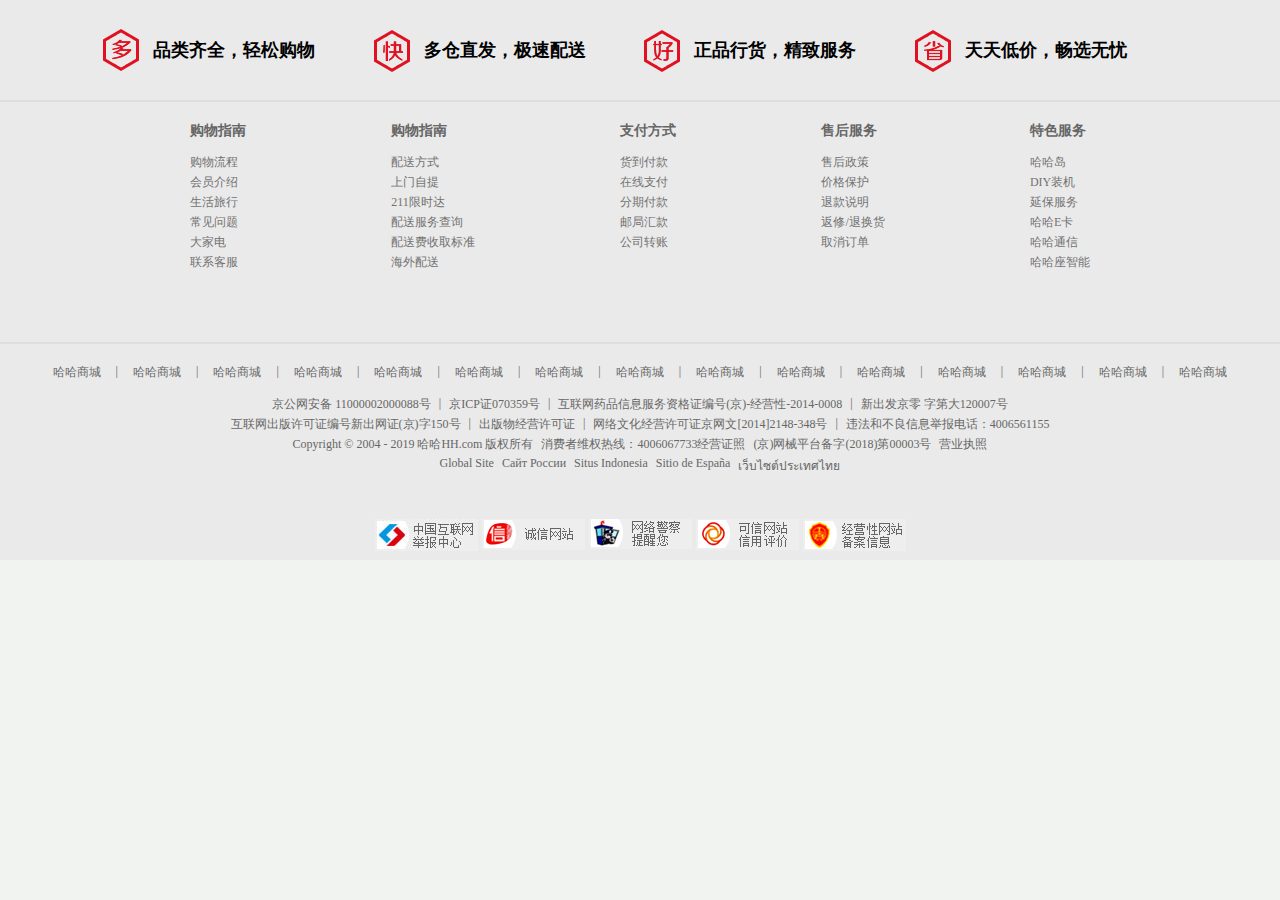
<file: footer.html>
<!DOCTYPE html>
<html lang="en">
<head>
      <meta charset="UTF-8">
      <meta name="viewport" content="width=device-width, initial-scale=1.0">
      <meta http-equiv="X-UA-Compatible" content="ie=edge">
      <title>Document</title>
      <link rel="stylesheet" href="css/base.css">
</head>
<body>
      
<!-- 底部开始 -->
<footer>
      <div class="footer">
           <div class="footer-service">
                 <div class="w footer-inner">
                       <ul>
                             <li><h5></h5> 品类齐全，轻松购物</li>
                             <li><h5 class="kuai"></h5>多仓直发，极速配送</li>
                             <li><h5 class="hao"></h5>正品行货，精致服务</li>
                             <li><h5 class="sheng"></h5>天天低价，畅选无忧</li>
                       </ul>
                 </div>
           </div>

<!-- 帮助模块 -->
           <div class="w help">
                 <dl>
                       <dt>购物指南</dt>
                       <dd><a href="#">购物流程</a></dd>
                       <dd><a href="#">会员介绍</a></dd>
                       <dd><a href="#">生活旅行</a></dd>
                       <dd><a href="#">常见问题</a></dd>
                       <dd><a href="#">大家电</a></dd>
                       <dd><a href="#">联系客服</a></dd>
                 </dl>

                 <dl>
                             <dt>购物指南</dt>
                             <dd><a href="#">配送方式</a></dd>
                             <dd><a href="#">上门自提</a></dd>
                             <dd><a href="#">211限时达</a></dd>
                             <dd><a href="#">配送服务查询</a></dd>
                             <dd><a href="#">配送费收取标准</a></dd>
                             <dd><a href="#">海外配送</a></dd>
                 </dl>


                 <dl>
                             <dt>支付方式</dt>
                             <dd><a href="#">货到付款</a></dd>
                             <dd><a href="#">在线支付</a></dd>
                             <dd><a href="#">分期付款</a></dd>
                             <dd><a href="#">邮局汇款</a></dd>
                             <dd><a href="#">公司转账</a></dd>
                 </dl>


                 <dl>
                             <dt>售后服务</dt>
                             <dd><a href="#">售后政策</a></dd>
                             <dd><a href="#">价格保护</a></dd>
                             <dd><a href="#">退款说明</a></dd>
                             <dd><a href="#">返修/退换货</a></dd>
                             <dd><a href="#">取消订单</a></dd>
                 </dl>


                 <dl>
                             <dt>特色服务</dt>
                             <dd><a href="#">哈哈岛</a></dd>
                             <dd><a href="#">DIY装机</a></dd>
                             <dd><a href="#">延保服务</a></dd>
                             <dd><a href="#">哈哈E卡</a></dd>
                             <dd><a href="#">哈哈通信</a></dd>
                             <dd><a href="#">哈哈座智能</a></dd>
                 </dl>

           </div>
<!-- 帮助结束 -->


<!-- 网络许可 -->
           <div class="footer-wangluo">
                 <div class="w footer-w">
                       <div class="footer-w1">
                             <ul>
                                   <li><a href="">哈哈商城</a></li>    
                                   <li>|</li>
                                   <li><a href="">哈哈商城</a></li>
                                   <li>|</li>
                                   <li><a href="">哈哈商城</a></li>
                                   <li>|</li>
                                   <li><a href="">哈哈商城</a></li>
                                   <li>|</li>
                                   <li><a href="">哈哈商城</a></li>
                                   <li>|</li>
                                   <li><a href="">哈哈商城</a></li>
                                   <li>|</li>
                                   <li><a href="">哈哈商城</a></li>
                                   <li>|</li>
                                   <li><a href="">哈哈商城</a></li>
                                   <li>|</li>
                                   <li><a href="">哈哈商城</a></li>
                                   <li>|</li>
                                   <li><a href="">哈哈商城</a></li>
                                   <li>|</li>
                                   <li><a href="">哈哈商城</a></li>
                                   <li>|</li>
                                   <li><a href="">哈哈商城</a></li>
                                   <li>|</li>
                                   <li><a href="">哈哈商城</a></li>
                                   <li>|</li>
                                   <li><a href="">哈哈商城</a></li>
                                   <li>|</li>
                                   <li><a href="">哈哈商城</a></li>
                             </ul>
                       </div>

                       <div class="footer-w2">
                            <ul>
                                  <li>京公网安备 11000002000088号</li>
                                  <li>|</li>
                                  <li>京ICP证070359号</li>
                                  <li>|</li>
                                  <li>互联网药品信息服务资格证编号(京)-经营性-2014-0008</li>
                                  <li>|</li>
                                  <li>新出发京零 字第大120007号</li>
                            </ul>
                            
                            <ul>
                                  <li>互联网出版许可证编号新出网证(京)字150号</li>
                                  <li>|</li>
                                  <li>出版物经营许可证</li>
                                  <li>|</li>
                                  <li>网络文化经营许可证京网文[2014]2148-348号</li>
                                  <li>|</li>
                                  <li>违法和不良信息举报电话：4006561155</li>
                            </ul>
                            
                            <ul>
                                  <li>Copyright © 2004 - 2019  哈哈HH.com 版权所有</li>
                                  <li>消费者维权热线：4006067733经营证照</li>
                                  <li>(京)网械平台备字(2018)第00003号</li>
                                  <li>营业执照</li>                                 
                           </ul>

                           <ul>
                                 <li><a href="#">
                                       <i></i>
                                       Global Site
                                   </a></li>
                                 <li><a href="#">Сайт России</a></li>
                                 <li><a href="#">Situs Indonesia</a></li>
                                 <li><a href="#">Sitio de España</a></li>
                                 <li><a href="#">เว็บไซต์ประเทศไทย</a></li>
                                 
                           </ul>
                       </div>


                       <div class="footer-w3">
                             <a href="#"></a>
                             <a href="#" class="t1"></a>
                             <a href="#" class="t2"></a>
                             <a href="#" class="t3"></a>
                             <a href="#" class="t4"></a>
                       </div>
                 </div>
           </div>
<!-- 网络许可结束 -->

      </div>


</footer>
<!-- 底部结束 -->
</body>
</html>
</file>
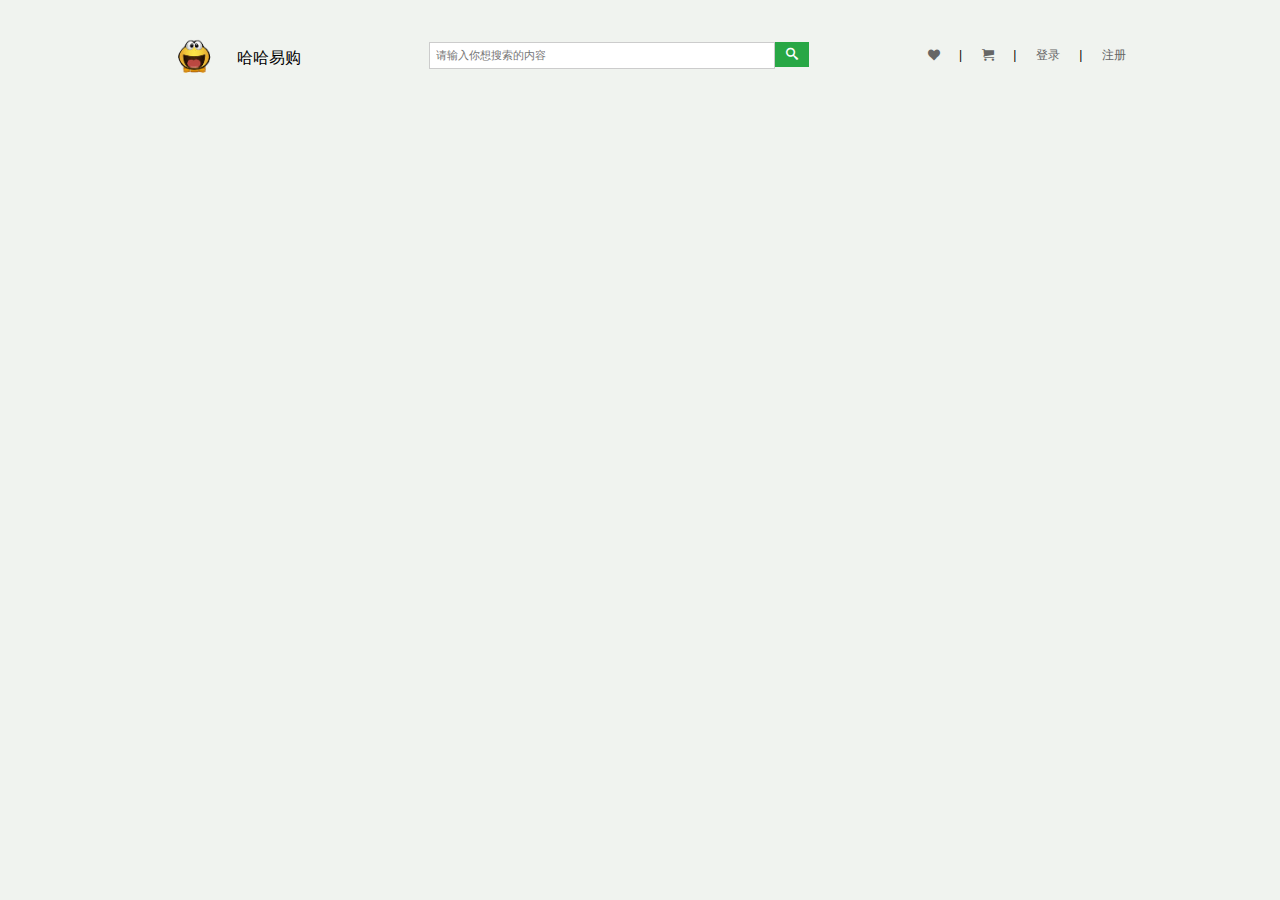
<file: header.html>
<!DOCTYPE html>
<html lang="en">
<head>
      <meta charset="UTF-8">
      <meta name="viewport" content="width=device-width, initial-scale=1.0">
      <meta http-equiv="X-UA-Compatible" content="ie=edge">
      <title>Document</title>
      <link rel="stylesheet" href="css/normalize.css">
      <link rel="stylesheet" href="css/header.css">
      <link rel="stylesheet" href="css/base.css">

</head>
<body>
      <header class="tob-bar clexflex">
            <div class="tob-bar-innder clexflex ">
                  <div class="tob-logo ">
                        <img src="./images/logo001.png" alt="">
                        <p>哈哈易购</p>
                  </div>

                  <div class="top-search">
                        <input type="text" placeholder="请输入你想搜索的内容">
                        <a href="#"><i></i></a>
                  </div>

                  <div class="top-f">
                        <a href="#" title="我的收藏"><i></i></a>
                        <span>|</span>
                        <a href="#" title="我的购物车"><i></i></a>
                        <span>|</span>
                        <a href="#">登录</a>
                        <span>|</span>
                        <a href="#">注册</a>
                  </div>
                 
            </div>
      </header>
</body>
</html>
</file>
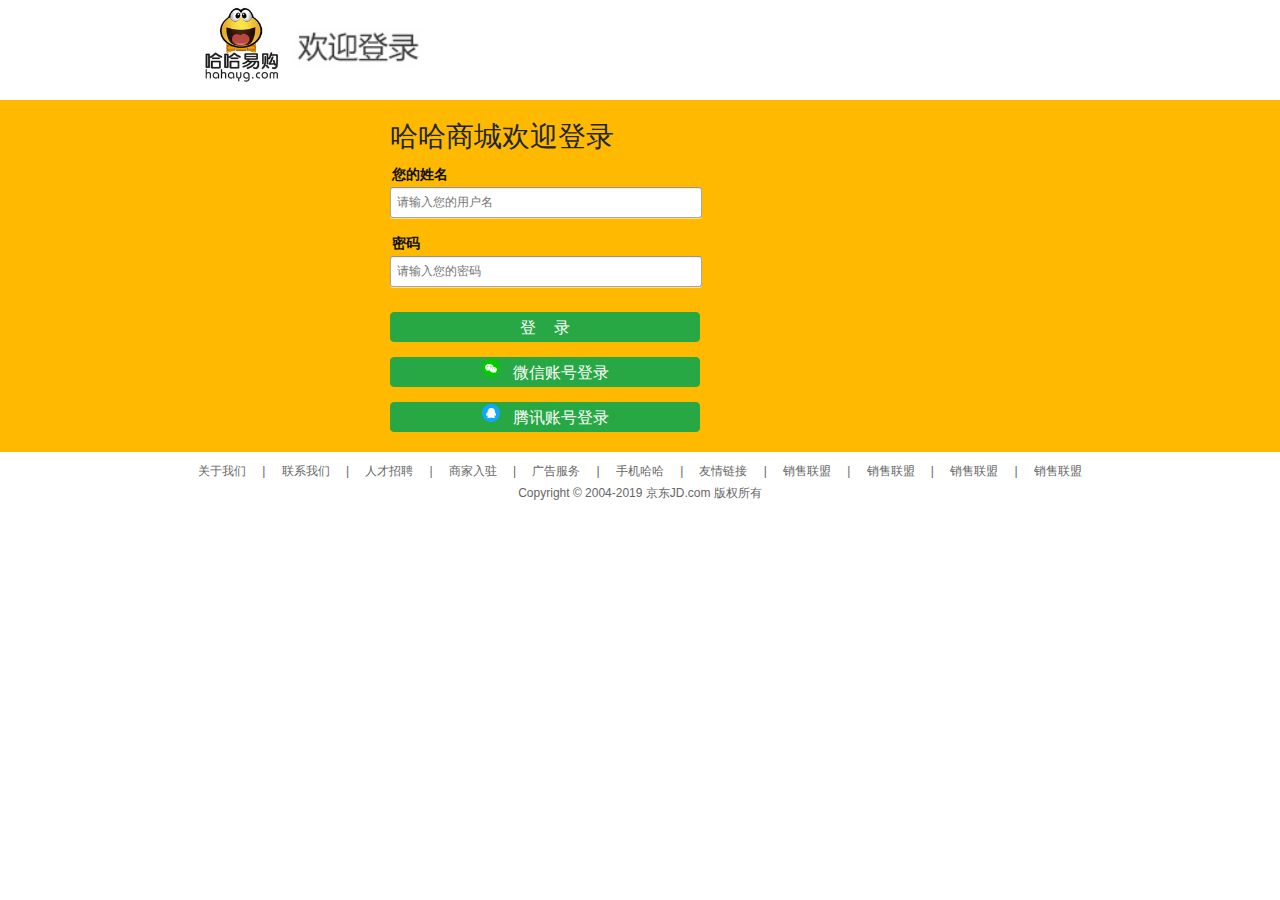
<file: login.html>
<!DOCTYPE html>
<html lang="en">
<head>
      <meta charset="UTF-8">
      <meta name="viewport" content="width=device-width, initial-scale=1.0">
      <meta http-equiv="X-UA-Compatible" content="ie=edge">
      <title>Document</title>
      <link rel="stylesheet" href="css/login.css">
      <link rel="stylesheet" href="css/base.css">
      <link rel="stylesheet" href="css/bootstrap.css">
      <script src="./js/jquery-1.12.4.js"></script>
</head>
<body>
      <div class="login-banner">
            <div class="login-inner">
                  <img src="./images/logo.jpg" alt="">
                  <img src="./images/l-icon.png" alt="">
            </div>
      </div>
      <div class="reg-f">
            <div class="reg-f1">
                  <div class="reg-weiyi">
                  <h1>哈哈商城欢迎登录</h1>
                  <div class="reg-d1">
                        <p>您的姓名</p>
                        <input type="text" placeholder="请输入您的用户名">
                  </div>
                  <div class="reg-d2">
                        <p>密码</p>
                        <input type="password"  placeholder="请输入您的密码">
                  </div>
                  <div class="reg-btn">
                        <button class="btn btn-success" type="button">登&nbsp;&nbsp;&nbsp;&nbsp;录</button>
                  </div>
                  <div class="reg-wx">
                        <button class="btn btn-success" type="button">
                              <i></i>
                              &nbsp;
                              微信账号登录
                        </button>
                  </div>
                  <div class="reg-qq">
                              <button class="btn btn-success" type="button">
                                    <i></i>
                                    &nbsp;
                                    腾讯账号登录
                              </button>
                   </div>
            
            </div>
            </div>

      </div>
      



      <div class="login-footer">
            <div class="w1">
                  <ul>
                        <li><a href="#">关于我们</a></li>
                        <li>|</li>
                        <li><a href="#">联系我们</a></li>
                        <li>|</li>
                        <li><a href="#">人才招聘</a></li>
                        <li>|</li>
                        <li><a href="#">商家入驻</a></li>
                        <li>|</li>
                        <li><a href="#">广告服务 </a></li>
                        <li>|</li>
                        <li><a href="#">手机哈哈</a></li>
                        <li>|</li>
                        <li><a href="#">友情链接 </a></li>
                        <li>|</li>
                        <li><a href="#">销售联盟 </a></li>
                        <li>|</li>
                        <li><a href="#">销售联盟 </a></li>
                        <li>|</li>
                        <li><a href="#">销售联盟 </a></li>
                        <li>|</li>
                        <li><a href="#">销售联盟 </a></li>
                  </ul>
                  <span>Copyright © 2004-2019  京东JD.com 版权所有</span>
            </div>
            
      </div>


   

 <script src="./js/bootstrap.js"></script>
<script src="./js/jquery-3.2.1.js"></script>
<script src="./js/login.js"></script>
</body>
</html>
</file>
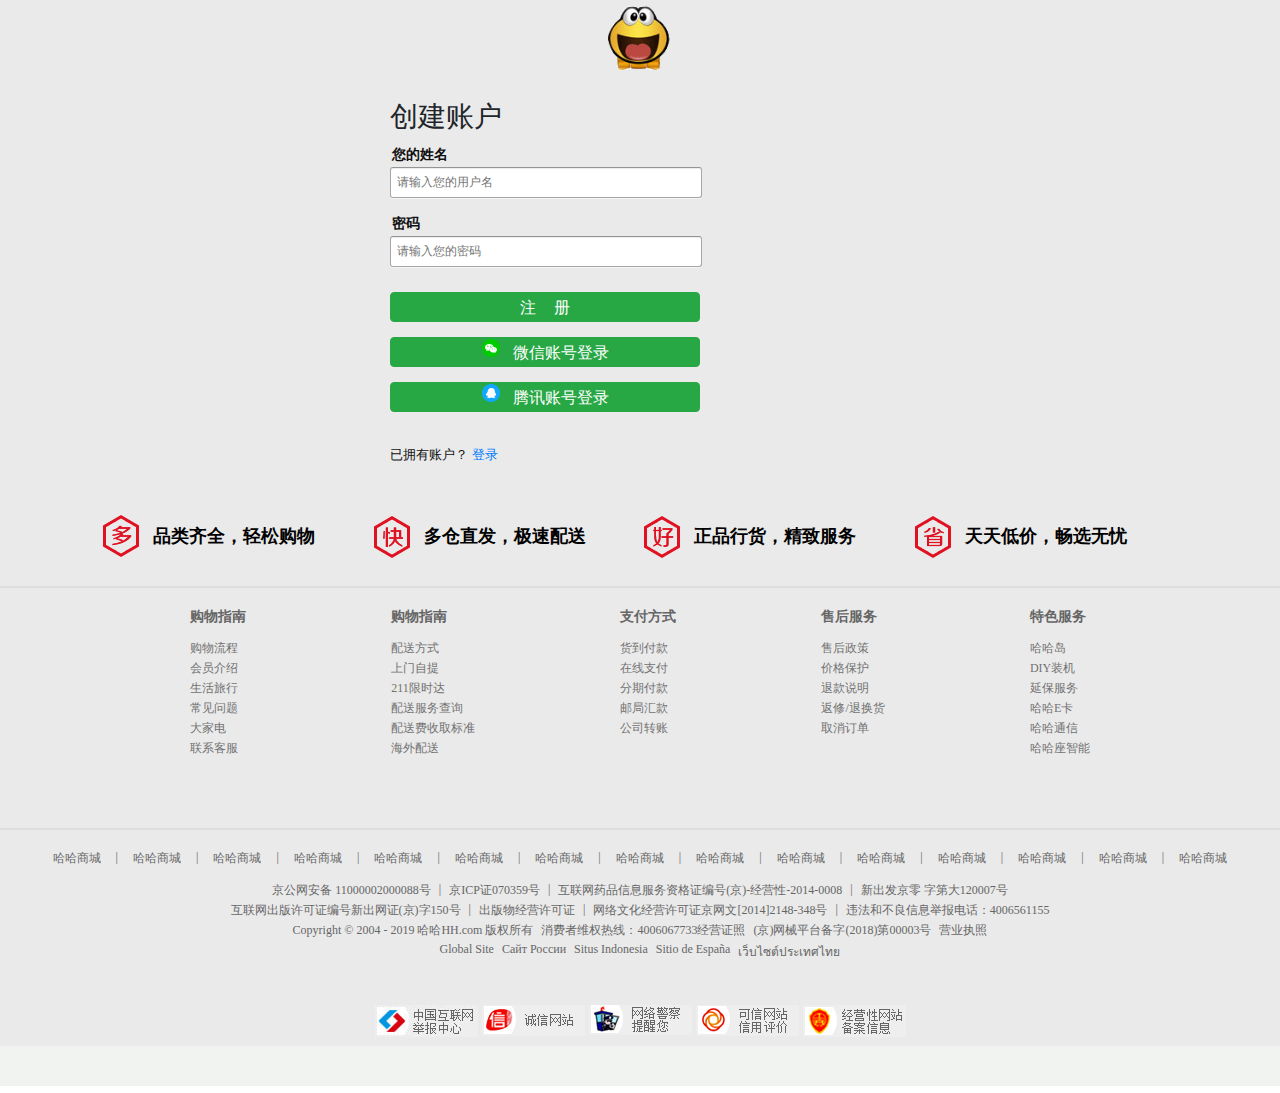
<file: reg.html>
<!DOCTYPE html>
<html lang="en">
<head>
      <meta charset="UTF-8">
      <meta name="viewport" content="width=device-width, initial-scale=1.0">
      <meta http-equiv="X-UA-Compatible" content="ie=edge">
      <title>Document</title>
      <link rel="stylesheet" href="css/reg.css">
      <link rel="stylesheet" href="css/base.css">
      <link rel="stylesheet" href="css/bootstrap.css">
</head>
<body>
      <div class="logo-f">
            <div class="reg-logo">
                  <img src="./images/logo001.png" alt="">
            </div>
      </div>
      <div class="reg-f">
            <div class="reg-f1">
                  <div class="reg-weiyi">
                  <h1>创建账户</h1>
                  <div class="reg-d1">
                        <p>您的姓名</p>
                        <input type="text" placeholder="请输入您的用户名">
                  </div>
                  <div class="reg-d2">
                        <p>密码</p>
                        <input type="password"  placeholder="请输入您的密码">
                  </div>
                  <div class="reg-btn">
                        <button class="btn btn-success" type="button">注&nbsp;&nbsp;&nbsp;&nbsp;册</button>
                  </div>
      
                  <div class="reg-wx">
                        <button class="btn btn-success" type="button">
                              <i></i>
                              &nbsp;
                              微信账号登录
                        </button>
                  </div>
                  <div class="reg-qq">
                              <button class="btn btn-success" type="button">
                                    <i></i>
                                    &nbsp;
                                    腾讯账号登录
                              </button>
                   </div>
                   <div class="red-bt">
                         <span>已拥有账户？</span>
                         <a href="#">登录</a>
                   </div>
            </div>
            </div>
      </div>

      <iframe src="footer.html" frameborder="0" scrolling="no" width="100%" height="600px"></iframe>

 <script src="./js/bootstrap.js"></script>
<script src="./js/jquery-3.2.1.js"></script>
</body>
</html>
</file>
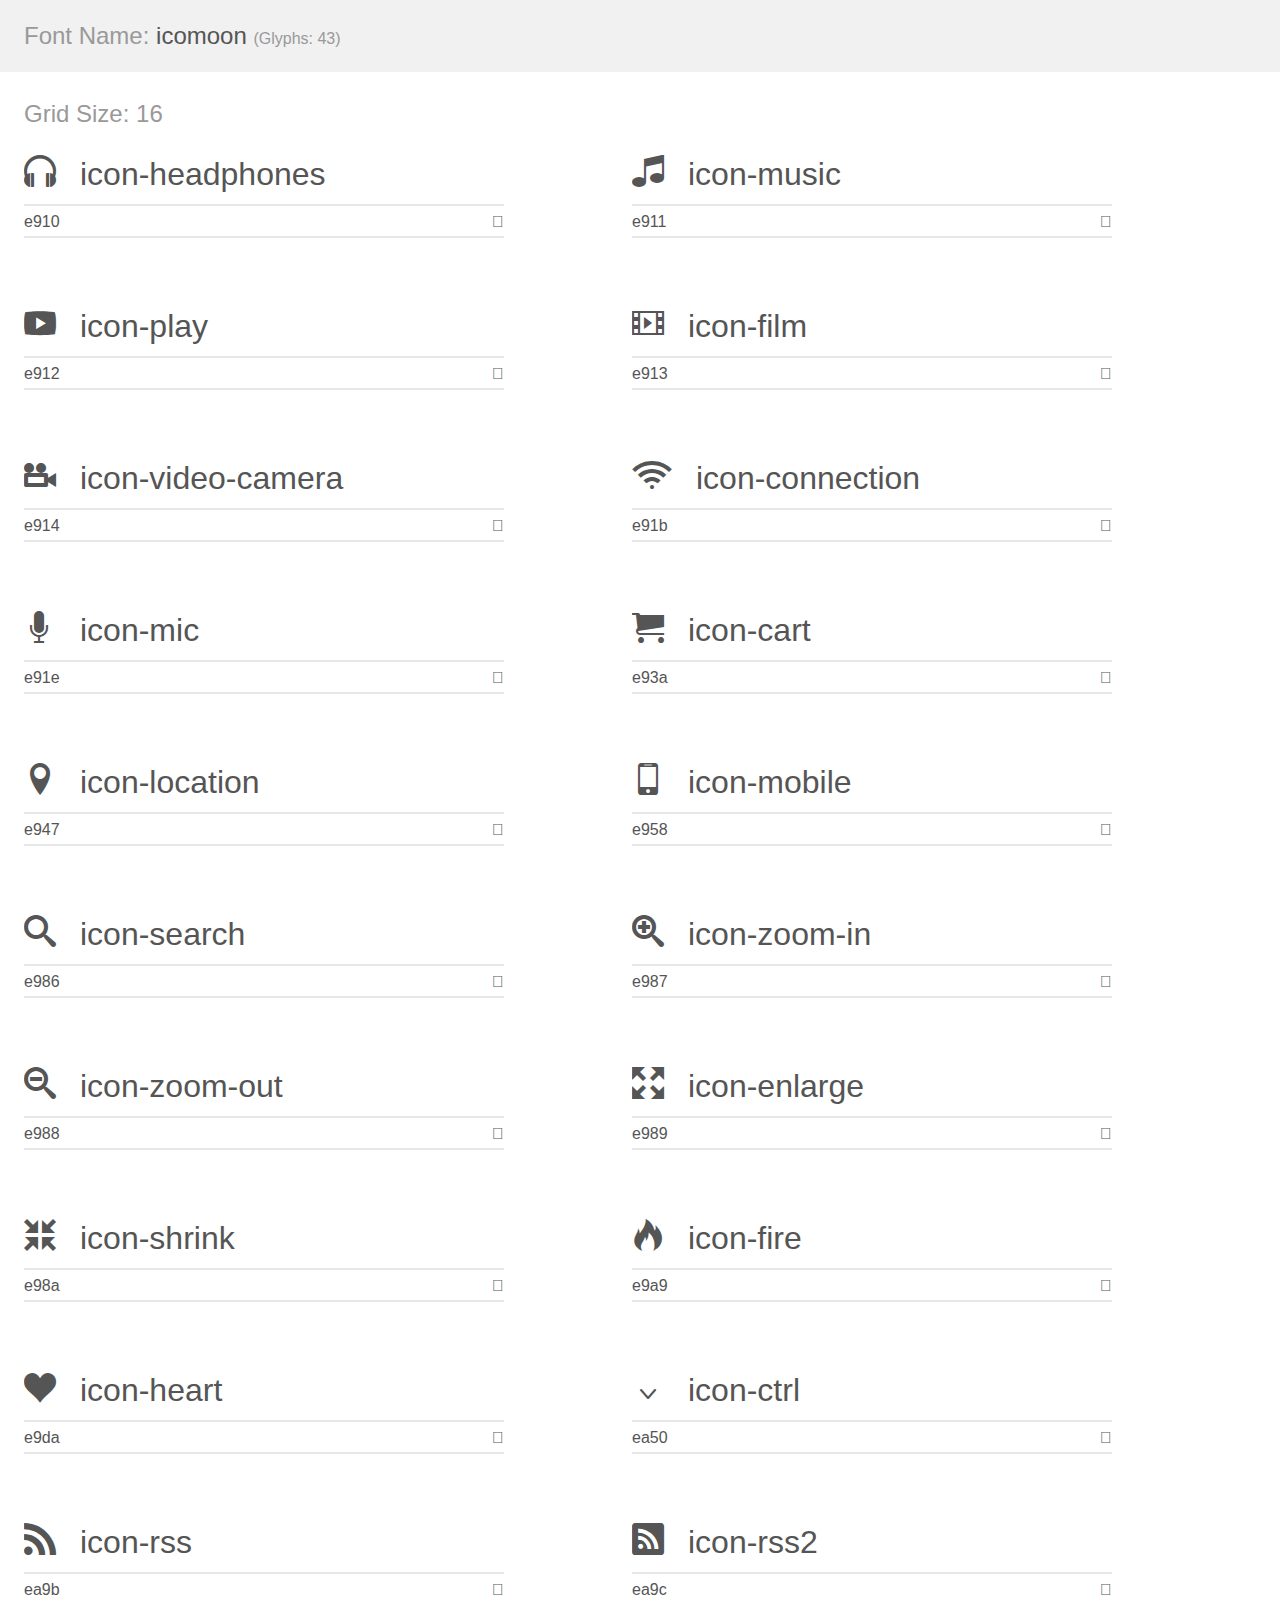
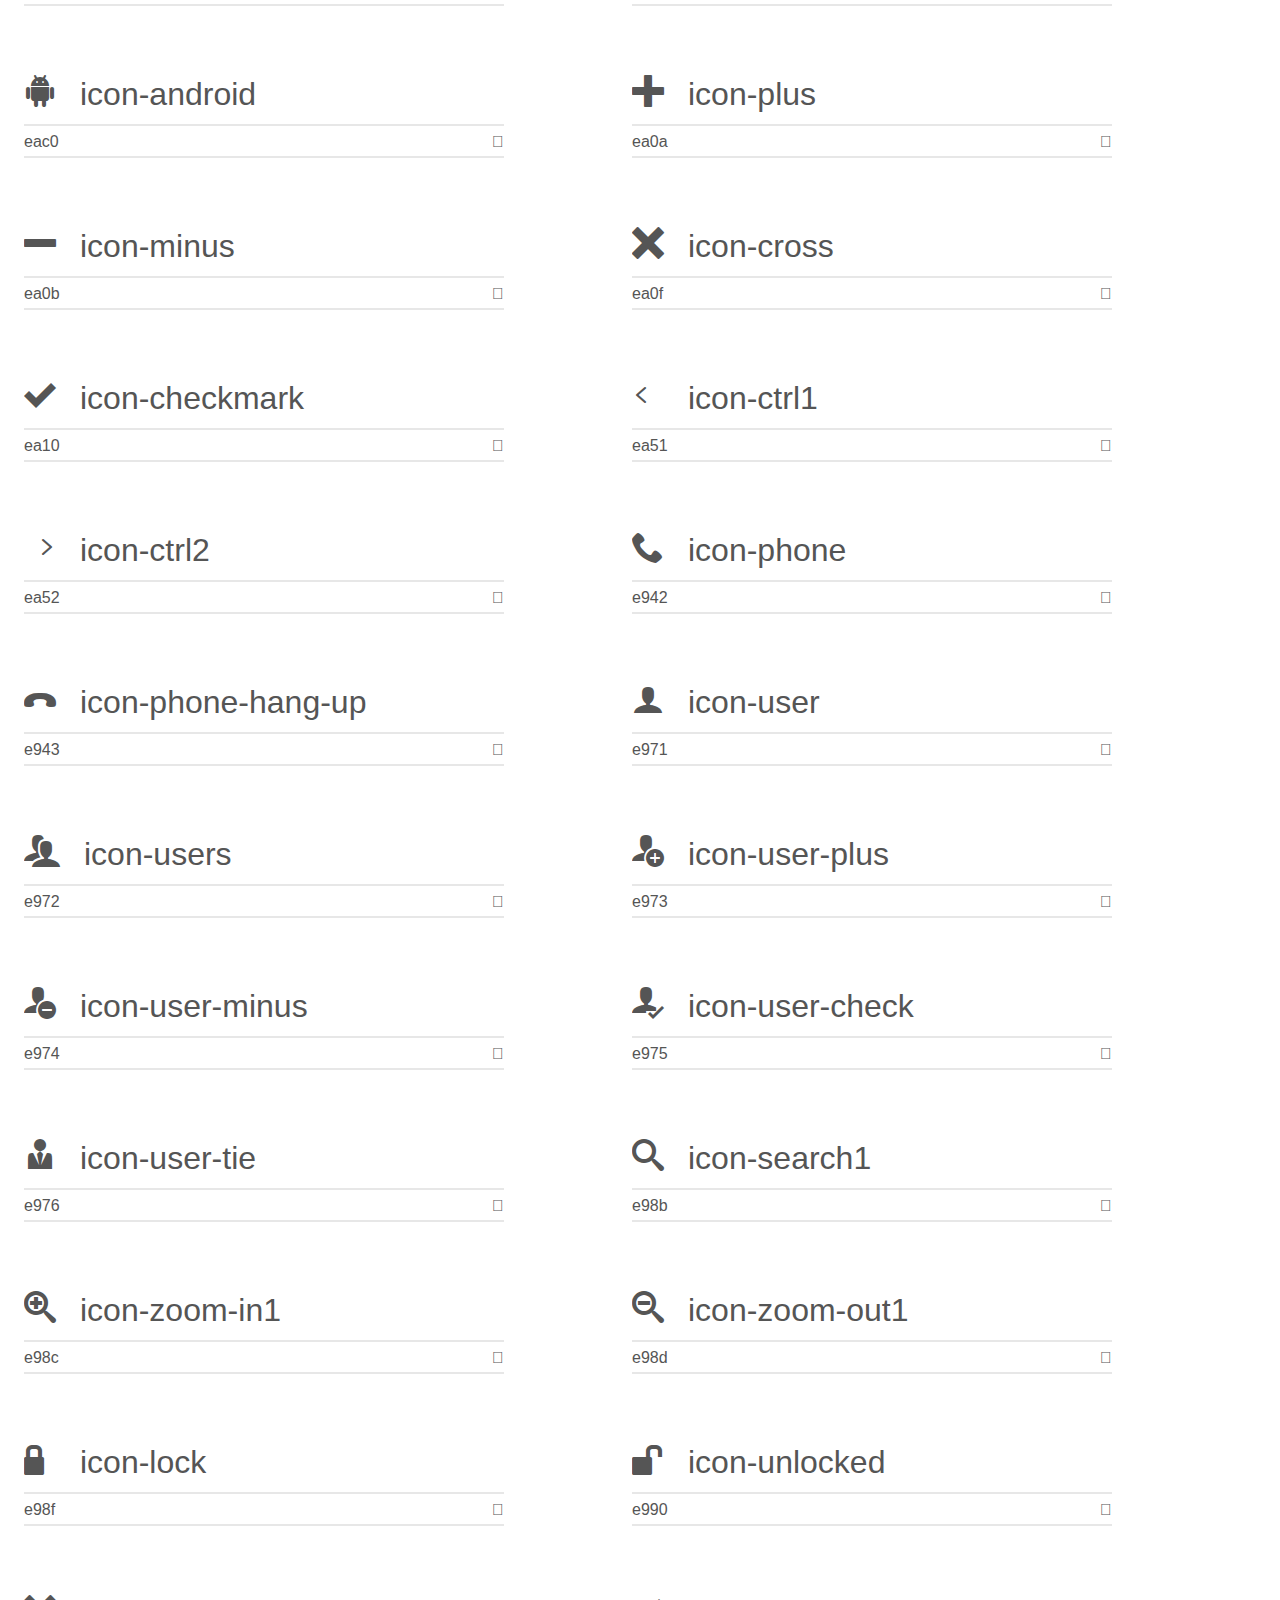
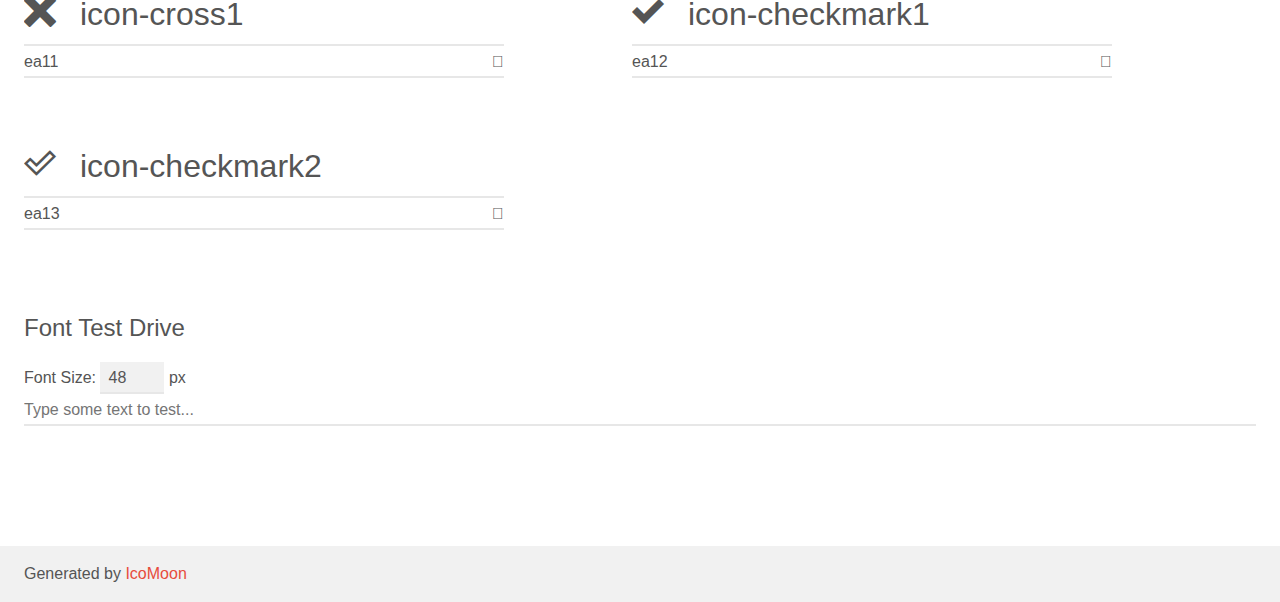
<file: icomoon/demo.html>
<!doctype html>
<html>
<head>
    <meta charset="utf-8">
    <title>IcoMoon Demo</title>
    <meta name="description" content="An Icon Font Generated By IcoMoon.io">
    <meta name="viewport" content="width=device-width, initial-scale=1">
    <link rel="stylesheet" href="demo-files/demo.css">
    <link rel="stylesheet" href="style.css"></head>
<body>
    <div class="bgc1 clearfix">
        <h1 class="mhmm mvm"><span class="fgc1">Font Name:</span> icomoon <small class="fgc1">(Glyphs:&nbsp;43)</small></h1>
    </div>
    <div class="clearfix mhl ptl">
        <h1 class="mvm mtn fgc1">Grid Size: 16</h1>
        <div class="glyph fs1">
            <div class="clearfix bshadow0 pbs">
                <span class="icon-headphones">
                
                </span>
                <span class="mls"> icon-headphones</span>
            </div>
            <fieldset class="fs0 size1of1 clearfix hidden-false">
                <input type="text" readonly value="e910" class="unit size1of2" />
                <input type="text" maxlength="1" readonly value="&#xe910;" class="unitRight size1of2 talign-right" />
            </fieldset>
            <div class="fs0 bshadow0 clearfix hidden-true">
                <span class="unit pvs fgc1">liga: </span>
                <input type="text" readonly value="headphones, headset" class="liga unitRight" />
            </div>
        </div>
        <div class="glyph fs1">
            <div class="clearfix bshadow0 pbs">
                <span class="icon-music">
                
                </span>
                <span class="mls"> icon-music</span>
            </div>
            <fieldset class="fs0 size1of1 clearfix hidden-false">
                <input type="text" readonly value="e911" class="unit size1of2" />
                <input type="text" maxlength="1" readonly value="&#xe911;" class="unitRight size1of2 talign-right" />
            </fieldset>
            <div class="fs0 bshadow0 clearfix hidden-true">
                <span class="unit pvs fgc1">liga: </span>
                <input type="text" readonly value="music, song" class="liga unitRight" />
            </div>
        </div>
        <div class="glyph fs1">
            <div class="clearfix bshadow0 pbs">
                <span class="icon-play">
                
                </span>
                <span class="mls"> icon-play</span>
            </div>
            <fieldset class="fs0 size1of1 clearfix hidden-false">
                <input type="text" readonly value="e912" class="unit size1of2" />
                <input type="text" maxlength="1" readonly value="&#xe912;" class="unitRight size1of2 talign-right" />
            </fieldset>
            <div class="fs0 bshadow0 clearfix hidden-true">
                <span class="unit pvs fgc1">liga: </span>
                <input type="text" readonly value="play, video" class="liga unitRight" />
            </div>
        </div>
        <div class="glyph fs1">
            <div class="clearfix bshadow0 pbs">
                <span class="icon-film">
                
                </span>
                <span class="mls"> icon-film</span>
            </div>
            <fieldset class="fs0 size1of1 clearfix hidden-false">
                <input type="text" readonly value="e913" class="unit size1of2" />
                <input type="text" maxlength="1" readonly value="&#xe913;" class="unitRight size1of2 talign-right" />
            </fieldset>
            <div class="fs0 bshadow0 clearfix hidden-true">
                <span class="unit pvs fgc1">liga: </span>
                <input type="text" readonly value="film, video2" class="liga unitRight" />
            </div>
        </div>
        <div class="glyph fs1">
            <div class="clearfix bshadow0 pbs">
                <span class="icon-video-camera">
                
                </span>
                <span class="mls"> icon-video-camera</span>
            </div>
            <fieldset class="fs0 size1of1 clearfix hidden-false">
                <input type="text" readonly value="e914" class="unit size1of2" />
                <input type="text" maxlength="1" readonly value="&#xe914;" class="unitRight size1of2 talign-right" />
            </fieldset>
            <div class="fs0 bshadow0 clearfix hidden-true">
                <span class="unit pvs fgc1">liga: </span>
                <input type="text" readonly value="video-camera, video3" class="liga unitRight" />
            </div>
        </div>
        <div class="glyph fs1">
            <div class="clearfix bshadow0 pbs">
                <span class="icon-connection">
                
                </span>
                <span class="mls"> icon-connection</span>
            </div>
            <fieldset class="fs0 size1of1 clearfix hidden-false">
                <input type="text" readonly value="e91b" class="unit size1of2" />
                <input type="text" maxlength="1" readonly value="&#xe91b;" class="unitRight size1of2 talign-right" />
            </fieldset>
            <div class="fs0 bshadow0 clearfix hidden-true">
                <span class="unit pvs fgc1">liga: </span>
                <input type="text" readonly value="connection, wifi" class="liga unitRight" />
            </div>
        </div>
        <div class="glyph fs1">
            <div class="clearfix bshadow0 pbs">
                <span class="icon-mic">
                
                </span>
                <span class="mls"> icon-mic</span>
            </div>
            <fieldset class="fs0 size1of1 clearfix hidden-false">
                <input type="text" readonly value="e91e" class="unit size1of2" />
                <input type="text" maxlength="1" readonly value="&#xe91e;" class="unitRight size1of2 talign-right" />
            </fieldset>
            <div class="fs0 bshadow0 clearfix hidden-true">
                <span class="unit pvs fgc1">liga: </span>
                <input type="text" readonly value="mic, microphone" class="liga unitRight" />
            </div>
        </div>
        <div class="glyph fs1">
            <div class="clearfix bshadow0 pbs">
                <span class="icon-cart">
                
                </span>
                <span class="mls"> icon-cart</span>
            </div>
            <fieldset class="fs0 size1of1 clearfix hidden-false">
                <input type="text" readonly value="e93a" class="unit size1of2" />
                <input type="text" maxlength="1" readonly value="&#xe93a;" class="unitRight size1of2 talign-right" />
            </fieldset>
            <div class="fs0 bshadow0 clearfix hidden-true">
                <span class="unit pvs fgc1">liga: </span>
                <input type="text" readonly value="cart, purchase" class="liga unitRight" />
            </div>
        </div>
        <div class="glyph fs1">
            <div class="clearfix bshadow0 pbs">
                <span class="icon-location">
                
                </span>
                <span class="mls"> icon-location</span>
            </div>
            <fieldset class="fs0 size1of1 clearfix hidden-false">
                <input type="text" readonly value="e947" class="unit size1of2" />
                <input type="text" maxlength="1" readonly value="&#xe947;" class="unitRight size1of2 talign-right" />
            </fieldset>
            <div class="fs0 bshadow0 clearfix hidden-true">
                <span class="unit pvs fgc1">liga: </span>
                <input type="text" readonly value="location, map-marker" class="liga unitRight" />
            </div>
        </div>
        <div class="glyph fs1">
            <div class="clearfix bshadow0 pbs">
                <span class="icon-mobile">
                
                </span>
                <span class="mls"> icon-mobile</span>
            </div>
            <fieldset class="fs0 size1of1 clearfix hidden-false">
                <input type="text" readonly value="e958" class="unit size1of2" />
                <input type="text" maxlength="1" readonly value="&#xe958;" class="unitRight size1of2 talign-right" />
            </fieldset>
            <div class="fs0 bshadow0 clearfix hidden-true">
                <span class="unit pvs fgc1">liga: </span>
                <input type="text" readonly value="mobile, cell-phone" class="liga unitRight" />
            </div>
        </div>
        <div class="glyph fs1">
            <div class="clearfix bshadow0 pbs">
                <span class="icon-search">
                
                </span>
                <span class="mls"> icon-search</span>
            </div>
            <fieldset class="fs0 size1of1 clearfix hidden-false">
                <input type="text" readonly value="e986" class="unit size1of2" />
                <input type="text" maxlength="1" readonly value="&#xe986;" class="unitRight size1of2 talign-right" />
            </fieldset>
            <div class="fs0 bshadow0 clearfix hidden-true">
                <span class="unit pvs fgc1">liga: </span>
                <input type="text" readonly value="search, magnifier" class="liga unitRight" />
            </div>
        </div>
        <div class="glyph fs1">
            <div class="clearfix bshadow0 pbs">
                <span class="icon-zoom-in">
                
                </span>
                <span class="mls"> icon-zoom-in</span>
            </div>
            <fieldset class="fs0 size1of1 clearfix hidden-false">
                <input type="text" readonly value="e987" class="unit size1of2" />
                <input type="text" maxlength="1" readonly value="&#xe987;" class="unitRight size1of2 talign-right" />
            </fieldset>
            <div class="fs0 bshadow0 clearfix hidden-true">
                <span class="unit pvs fgc1">liga: </span>
                <input type="text" readonly value="zoom-in, magnifier2" class="liga unitRight" />
            </div>
        </div>
        <div class="glyph fs1">
            <div class="clearfix bshadow0 pbs">
                <span class="icon-zoom-out">
                
                </span>
                <span class="mls"> icon-zoom-out</span>
            </div>
            <fieldset class="fs0 size1of1 clearfix hidden-false">
                <input type="text" readonly value="e988" class="unit size1of2" />
                <input type="text" maxlength="1" readonly value="&#xe988;" class="unitRight size1of2 talign-right" />
            </fieldset>
            <div class="fs0 bshadow0 clearfix hidden-true">
                <span class="unit pvs fgc1">liga: </span>
                <input type="text" readonly value="zoom-out, magnifier3" class="liga unitRight" />
            </div>
        </div>
        <div class="glyph fs1">
            <div class="clearfix bshadow0 pbs">
                <span class="icon-enlarge">
                
                </span>
                <span class="mls"> icon-enlarge</span>
            </div>
            <fieldset class="fs0 size1of1 clearfix hidden-false">
                <input type="text" readonly value="e989" class="unit size1of2" />
                <input type="text" maxlength="1" readonly value="&#xe989;" class="unitRight size1of2 talign-right" />
            </fieldset>
            <div class="fs0 bshadow0 clearfix hidden-true">
                <span class="unit pvs fgc1">liga: </span>
                <input type="text" readonly value="enlarge, expand" class="liga unitRight" />
            </div>
        </div>
        <div class="glyph fs1">
            <div class="clearfix bshadow0 pbs">
                <span class="icon-shrink">
                
                </span>
                <span class="mls"> icon-shrink</span>
            </div>
            <fieldset class="fs0 size1of1 clearfix hidden-false">
                <input type="text" readonly value="e98a" class="unit size1of2" />
                <input type="text" maxlength="1" readonly value="&#xe98a;" class="unitRight size1of2 talign-right" />
            </fieldset>
            <div class="fs0 bshadow0 clearfix hidden-true">
                <span class="unit pvs fgc1">liga: </span>
                <input type="text" readonly value="shrink, collapse" class="liga unitRight" />
            </div>
        </div>
        <div class="glyph fs1">
            <div class="clearfix bshadow0 pbs">
                <span class="icon-fire">
                
                </span>
                <span class="mls"> icon-fire</span>
            </div>
            <fieldset class="fs0 size1of1 clearfix hidden-false">
                <input type="text" readonly value="e9a9" class="unit size1of2" />
                <input type="text" maxlength="1" readonly value="&#xe9a9;" class="unitRight size1of2 talign-right" />
            </fieldset>
            <div class="fs0 bshadow0 clearfix hidden-true">
                <span class="unit pvs fgc1">liga: </span>
                <input type="text" readonly value="fire, flame" class="liga unitRight" />
            </div>
        </div>
        <div class="glyph fs1">
            <div class="clearfix bshadow0 pbs">
                <span class="icon-heart">
                
                </span>
                <span class="mls"> icon-heart</span>
            </div>
            <fieldset class="fs0 size1of1 clearfix hidden-false">
                <input type="text" readonly value="e9da" class="unit size1of2" />
                <input type="text" maxlength="1" readonly value="&#xe9da;" class="unitRight size1of2 talign-right" />
            </fieldset>
            <div class="fs0 bshadow0 clearfix hidden-true">
                <span class="unit pvs fgc1">liga: </span>
                <input type="text" readonly value="heart, like" class="liga unitRight" />
            </div>
        </div>
        <div class="glyph fs1">
            <div class="clearfix bshadow0 pbs">
                <span class="icon-ctrl">
                
                </span>
                <span class="mls"> icon-ctrl</span>
            </div>
            <fieldset class="fs0 size1of1 clearfix hidden-false">
                <input type="text" readonly value="ea50" class="unit size1of2" />
                <input type="text" maxlength="1" readonly value="&#xea50;" class="unitRight size1of2 talign-right" />
            </fieldset>
            <div class="fs0 bshadow0 clearfix hidden-true">
                <span class="unit pvs fgc1">liga: </span>
                <input type="text" readonly value="" class="liga unitRight" />
            </div>
        </div>
        <div class="glyph fs1">
            <div class="clearfix bshadow0 pbs">
                <span class="icon-rss">
                
                </span>
                <span class="mls"> icon-rss</span>
            </div>
            <fieldset class="fs0 size1of1 clearfix hidden-false">
                <input type="text" readonly value="ea9b" class="unit size1of2" />
                <input type="text" maxlength="1" readonly value="&#xea9b;" class="unitRight size1of2 talign-right" />
            </fieldset>
            <div class="fs0 bshadow0 clearfix hidden-true">
                <span class="unit pvs fgc1">liga: </span>
                <input type="text" readonly value="feed2, rss" class="liga unitRight" />
            </div>
        </div>
        <div class="glyph fs1">
            <div class="clearfix bshadow0 pbs">
                <span class="icon-rss2">
                
                </span>
                <span class="mls"> icon-rss2</span>
            </div>
            <fieldset class="fs0 size1of1 clearfix hidden-false">
                <input type="text" readonly value="ea9c" class="unit size1of2" />
                <input type="text" maxlength="1" readonly value="&#xea9c;" class="unitRight size1of2 talign-right" />
            </fieldset>
            <div class="fs0 bshadow0 clearfix hidden-true">
                <span class="unit pvs fgc1">liga: </span>
                <input type="text" readonly value="feed3, rss2" class="liga unitRight" />
            </div>
        </div>
        <div class="glyph fs1">
            <div class="clearfix bshadow0 pbs">
                <span class="icon-android">
                
                </span>
                <span class="mls"> icon-android</span>
            </div>
            <fieldset class="fs0 size1of1 clearfix hidden-false">
                <input type="text" readonly value="eac0" class="unit size1of2" />
                <input type="text" maxlength="1" readonly value="&#xeac0;" class="unitRight size1of2 talign-right" />
            </fieldset>
            <div class="fs0 bshadow0 clearfix hidden-true">
                <span class="unit pvs fgc1">liga: </span>
                <input type="text" readonly value="android, brand55" class="liga unitRight" />
            </div>
        </div>
        <div class="glyph fs1">
            <div class="clearfix bshadow0 pbs">
                <span class="icon-plus">
                
                </span>
                <span class="mls"> icon-plus</span>
            </div>
            <fieldset class="fs0 size1of1 clearfix hidden-false">
                <input type="text" readonly value="ea0a" class="unit size1of2" />
                <input type="text" maxlength="1" readonly value="&#xea0a;" class="unitRight size1of2 talign-right" />
            </fieldset>
            <div class="fs0 bshadow0 clearfix hidden-true">
                <span class="unit pvs fgc1">liga: </span>
                <input type="text" readonly value="plus, add" class="liga unitRight" />
            </div>
        </div>
        <div class="glyph fs1">
            <div class="clearfix bshadow0 pbs">
                <span class="icon-minus">
                
                </span>
                <span class="mls"> icon-minus</span>
            </div>
            <fieldset class="fs0 size1of1 clearfix hidden-false">
                <input type="text" readonly value="ea0b" class="unit size1of2" />
                <input type="text" maxlength="1" readonly value="&#xea0b;" class="unitRight size1of2 talign-right" />
            </fieldset>
            <div class="fs0 bshadow0 clearfix hidden-true">
                <span class="unit pvs fgc1">liga: </span>
                <input type="text" readonly value="minus, subtract" class="liga unitRight" />
            </div>
        </div>
        <div class="glyph fs1">
            <div class="clearfix bshadow0 pbs">
                <span class="icon-cross">
                
                </span>
                <span class="mls"> icon-cross</span>
            </div>
            <fieldset class="fs0 size1of1 clearfix hidden-false">
                <input type="text" readonly value="ea0f" class="unit size1of2" />
                <input type="text" maxlength="1" readonly value="&#xea0f;" class="unitRight size1of2 talign-right" />
            </fieldset>
            <div class="fs0 bshadow0 clearfix hidden-true">
                <span class="unit pvs fgc1">liga: </span>
                <input type="text" readonly value="cross, cancel" class="liga unitRight" />
            </div>
        </div>
        <div class="glyph fs1">
            <div class="clearfix bshadow0 pbs">
                <span class="icon-checkmark">
                
                </span>
                <span class="mls"> icon-checkmark</span>
            </div>
            <fieldset class="fs0 size1of1 clearfix hidden-false">
                <input type="text" readonly value="ea10" class="unit size1of2" />
                <input type="text" maxlength="1" readonly value="&#xea10;" class="unitRight size1of2 talign-right" />
            </fieldset>
            <div class="fs0 bshadow0 clearfix hidden-true">
                <span class="unit pvs fgc1">liga: </span>
                <input type="text" readonly value="checkmark, tick" class="liga unitRight" />
            </div>
        </div>
        <div class="glyph fs1">
            <div class="clearfix bshadow0 pbs">
                <span class="icon-ctrl1">
                
                </span>
                <span class="mls"> icon-ctrl1</span>
            </div>
            <fieldset class="fs0 size1of1 clearfix hidden-false">
                <input type="text" readonly value="ea51" class="unit size1of2" />
                <input type="text" maxlength="1" readonly value="&#xea51;" class="unitRight size1of2 talign-right" />
            </fieldset>
            <div class="fs0 bshadow0 clearfix hidden-true">
                <span class="unit pvs fgc1">liga: </span>
                <input type="text" readonly value="" class="liga unitRight" />
            </div>
        </div>
        <div class="glyph fs1">
            <div class="clearfix bshadow0 pbs">
                <span class="icon-ctrl2">
                
                </span>
                <span class="mls"> icon-ctrl2</span>
            </div>
            <fieldset class="fs0 size1of1 clearfix hidden-false">
                <input type="text" readonly value="ea52" class="unit size1of2" />
                <input type="text" maxlength="1" readonly value="&#xea52;" class="unitRight size1of2 talign-right" />
            </fieldset>
            <div class="fs0 bshadow0 clearfix hidden-true">
                <span class="unit pvs fgc1">liga: </span>
                <input type="text" readonly value="" class="liga unitRight" />
            </div>
        </div>
        <div class="glyph fs1">
            <div class="clearfix bshadow0 pbs">
                <span class="icon-phone">
                
                </span>
                <span class="mls"> icon-phone</span>
            </div>
            <fieldset class="fs0 size1of1 clearfix hidden-false">
                <input type="text" readonly value="e942" class="unit size1of2" />
                <input type="text" maxlength="1" readonly value="&#xe942;" class="unitRight size1of2 talign-right" />
            </fieldset>
            <div class="fs0 bshadow0 clearfix hidden-true">
                <span class="unit pvs fgc1">liga: </span>
                <input type="text" readonly value="phone, telephone" class="liga unitRight" />
            </div>
        </div>
        <div class="glyph fs1">
            <div class="clearfix bshadow0 pbs">
                <span class="icon-phone-hang-up">
                
                </span>
                <span class="mls"> icon-phone-hang-up</span>
            </div>
            <fieldset class="fs0 size1of1 clearfix hidden-false">
                <input type="text" readonly value="e943" class="unit size1of2" />
                <input type="text" maxlength="1" readonly value="&#xe943;" class="unitRight size1of2 talign-right" />
            </fieldset>
            <div class="fs0 bshadow0 clearfix hidden-true">
                <span class="unit pvs fgc1">liga: </span>
                <input type="text" readonly value="phone-hang-up, telephone2" class="liga unitRight" />
            </div>
        </div>
        <div class="glyph fs1">
            <div class="clearfix bshadow0 pbs">
                <span class="icon-user">
                
                </span>
                <span class="mls"> icon-user</span>
            </div>
            <fieldset class="fs0 size1of1 clearfix hidden-false">
                <input type="text" readonly value="e971" class="unit size1of2" />
                <input type="text" maxlength="1" readonly value="&#xe971;" class="unitRight size1of2 talign-right" />
            </fieldset>
            <div class="fs0 bshadow0 clearfix hidden-true">
                <span class="unit pvs fgc1">liga: </span>
                <input type="text" readonly value="user, profile2" class="liga unitRight" />
            </div>
        </div>
        <div class="glyph fs1">
            <div class="clearfix bshadow0 pbs">
                <span class="icon-users">
                
                </span>
                <span class="mls"> icon-users</span>
            </div>
            <fieldset class="fs0 size1of1 clearfix hidden-false">
                <input type="text" readonly value="e972" class="unit size1of2" />
                <input type="text" maxlength="1" readonly value="&#xe972;" class="unitRight size1of2 talign-right" />
            </fieldset>
            <div class="fs0 bshadow0 clearfix hidden-true">
                <span class="unit pvs fgc1">liga: </span>
                <input type="text" readonly value="users, group" class="liga unitRight" />
            </div>
        </div>
        <div class="glyph fs1">
            <div class="clearfix bshadow0 pbs">
                <span class="icon-user-plus">
                
                </span>
                <span class="mls"> icon-user-plus</span>
            </div>
            <fieldset class="fs0 size1of1 clearfix hidden-false">
                <input type="text" readonly value="e973" class="unit size1of2" />
                <input type="text" maxlength="1" readonly value="&#xe973;" class="unitRight size1of2 talign-right" />
            </fieldset>
            <div class="fs0 bshadow0 clearfix hidden-true">
                <span class="unit pvs fgc1">liga: </span>
                <input type="text" readonly value="user-plus, user2" class="liga unitRight" />
            </div>
        </div>
        <div class="glyph fs1">
            <div class="clearfix bshadow0 pbs">
                <span class="icon-user-minus">
                
                </span>
                <span class="mls"> icon-user-minus</span>
            </div>
            <fieldset class="fs0 size1of1 clearfix hidden-false">
                <input type="text" readonly value="e974" class="unit size1of2" />
                <input type="text" maxlength="1" readonly value="&#xe974;" class="unitRight size1of2 talign-right" />
            </fieldset>
            <div class="fs0 bshadow0 clearfix hidden-true">
                <span class="unit pvs fgc1">liga: </span>
                <input type="text" readonly value="user-minus, user3" class="liga unitRight" />
            </div>
        </div>
        <div class="glyph fs1">
            <div class="clearfix bshadow0 pbs">
                <span class="icon-user-check">
                
                </span>
                <span class="mls"> icon-user-check</span>
            </div>
            <fieldset class="fs0 size1of1 clearfix hidden-false">
                <input type="text" readonly value="e975" class="unit size1of2" />
                <input type="text" maxlength="1" readonly value="&#xe975;" class="unitRight size1of2 talign-right" />
            </fieldset>
            <div class="fs0 bshadow0 clearfix hidden-true">
                <span class="unit pvs fgc1">liga: </span>
                <input type="text" readonly value="user-check, user4" class="liga unitRight" />
            </div>
        </div>
        <div class="glyph fs1">
            <div class="clearfix bshadow0 pbs">
                <span class="icon-user-tie">
                
                </span>
                <span class="mls"> icon-user-tie</span>
            </div>
            <fieldset class="fs0 size1of1 clearfix hidden-false">
                <input type="text" readonly value="e976" class="unit size1of2" />
                <input type="text" maxlength="1" readonly value="&#xe976;" class="unitRight size1of2 talign-right" />
            </fieldset>
            <div class="fs0 bshadow0 clearfix hidden-true">
                <span class="unit pvs fgc1">liga: </span>
                <input type="text" readonly value="user-tie, user5" class="liga unitRight" />
            </div>
        </div>
        <div class="glyph fs1">
            <div class="clearfix bshadow0 pbs">
                <span class="icon-search1">
                
                </span>
                <span class="mls"> icon-search1</span>
            </div>
            <fieldset class="fs0 size1of1 clearfix hidden-false">
                <input type="text" readonly value="e98b" class="unit size1of2" />
                <input type="text" maxlength="1" readonly value="&#xe98b;" class="unitRight size1of2 talign-right" />
            </fieldset>
            <div class="fs0 bshadow0 clearfix hidden-true">
                <span class="unit pvs fgc1">liga: </span>
                <input type="text" readonly value="search, magnifier" class="liga unitRight" />
            </div>
        </div>
        <div class="glyph fs1">
            <div class="clearfix bshadow0 pbs">
                <span class="icon-zoom-in1">
                
                </span>
                <span class="mls"> icon-zoom-in1</span>
            </div>
            <fieldset class="fs0 size1of1 clearfix hidden-false">
                <input type="text" readonly value="e98c" class="unit size1of2" />
                <input type="text" maxlength="1" readonly value="&#xe98c;" class="unitRight size1of2 talign-right" />
            </fieldset>
            <div class="fs0 bshadow0 clearfix hidden-true">
                <span class="unit pvs fgc1">liga: </span>
                <input type="text" readonly value="zoom-in, magnifier2" class="liga unitRight" />
            </div>
        </div>
        <div class="glyph fs1">
            <div class="clearfix bshadow0 pbs">
                <span class="icon-zoom-out1">
                
                </span>
                <span class="mls"> icon-zoom-out1</span>
            </div>
            <fieldset class="fs0 size1of1 clearfix hidden-false">
                <input type="text" readonly value="e98d" class="unit size1of2" />
                <input type="text" maxlength="1" readonly value="&#xe98d;" class="unitRight size1of2 talign-right" />
            </fieldset>
            <div class="fs0 bshadow0 clearfix hidden-true">
                <span class="unit pvs fgc1">liga: </span>
                <input type="text" readonly value="zoom-out, magnifier3" class="liga unitRight" />
            </div>
        </div>
        <div class="glyph fs1">
            <div class="clearfix bshadow0 pbs">
                <span class="icon-lock">
                
                </span>
                <span class="mls"> icon-lock</span>
            </div>
            <fieldset class="fs0 size1of1 clearfix hidden-false">
                <input type="text" readonly value="e98f" class="unit size1of2" />
                <input type="text" maxlength="1" readonly value="&#xe98f;" class="unitRight size1of2 talign-right" />
            </fieldset>
            <div class="fs0 bshadow0 clearfix hidden-true">
                <span class="unit pvs fgc1">liga: </span>
                <input type="text" readonly value="lock, secure" class="liga unitRight" />
            </div>
        </div>
        <div class="glyph fs1">
            <div class="clearfix bshadow0 pbs">
                <span class="icon-unlocked">
                
                </span>
                <span class="mls"> icon-unlocked</span>
            </div>
            <fieldset class="fs0 size1of1 clearfix hidden-false">
                <input type="text" readonly value="e990" class="unit size1of2" />
                <input type="text" maxlength="1" readonly value="&#xe990;" class="unitRight size1of2 talign-right" />
            </fieldset>
            <div class="fs0 bshadow0 clearfix hidden-true">
                <span class="unit pvs fgc1">liga: </span>
                <input type="text" readonly value="unlocked, lock-open" class="liga unitRight" />
            </div>
        </div>
        <div class="glyph fs1">
            <div class="clearfix bshadow0 pbs">
                <span class="icon-cross1">
                
                </span>
                <span class="mls"> icon-cross1</span>
            </div>
            <fieldset class="fs0 size1of1 clearfix hidden-false">
                <input type="text" readonly value="ea11" class="unit size1of2" />
                <input type="text" maxlength="1" readonly value="&#xea11;" class="unitRight size1of2 talign-right" />
            </fieldset>
            <div class="fs0 bshadow0 clearfix hidden-true">
                <span class="unit pvs fgc1">liga: </span>
                <input type="text" readonly value="cross, cancel" class="liga unitRight" />
            </div>
        </div>
        <div class="glyph fs1">
            <div class="clearfix bshadow0 pbs">
                <span class="icon-checkmark1">
                
                </span>
                <span class="mls"> icon-checkmark1</span>
            </div>
            <fieldset class="fs0 size1of1 clearfix hidden-false">
                <input type="text" readonly value="ea12" class="unit size1of2" />
                <input type="text" maxlength="1" readonly value="&#xea12;" class="unitRight size1of2 talign-right" />
            </fieldset>
            <div class="fs0 bshadow0 clearfix hidden-true">
                <span class="unit pvs fgc1">liga: </span>
                <input type="text" readonly value="checkmark, tick" class="liga unitRight" />
            </div>
        </div>
        <div class="glyph fs1">
            <div class="clearfix bshadow0 pbs">
                <span class="icon-checkmark2">
                
                </span>
                <span class="mls"> icon-checkmark2</span>
            </div>
            <fieldset class="fs0 size1of1 clearfix hidden-false">
                <input type="text" readonly value="ea13" class="unit size1of2" />
                <input type="text" maxlength="1" readonly value="&#xea13;" class="unitRight size1of2 talign-right" />
            </fieldset>
            <div class="fs0 bshadow0 clearfix hidden-true">
                <span class="unit pvs fgc1">liga: </span>
                <input type="text" readonly value="checkmark2, tick2" class="liga unitRight" />
            </div>
        </div>
    </div>

    <!--[if gt IE 8]><!-->
    <div class="mhl clearfix mbl">
        <h1>Font Test Drive</h1>
        <label>
            Font Size: <input id="fontSize" type="number" class="textbox0 mbm"
            min="8" value="48" />
            px
        </label>
        <input id="testText" type="text" class="phl size1of1 mvl"
        placeholder="Type some text to test..." value=""/>
        <div id="testDrive" class="icon-" style="font-family: icomoon">&nbsp;
        </div>
    </div>
    <!--<![endif]-->
    <div class="bgc1 clearfix">
        <p class="mhl">Generated by <a href="https://icomoon.io/app">IcoMoon</a></p>
    </div>

    <script src="demo-files/demo.js"></script>
</body>
</html>
</file>
<file: css/base.css>
/*保存公用的css 样式*/
body{
      background-color: #f0f3ef;
}
*{margin: 0 ;padding: 0;}

.fl{
      float: left;
}


.fr{
      float: right;
}

.w{/*版面版心*/
      width: 1190px;
      margin: auto;  /*垂直居中*/
}



li{
      list-style:none;
}

ul{
      margin: 0;
      padding: 0;
}

input , button{
      padding: 0;
      margin: 0;
      border: 0;
}

a{
      text-decoration: none!important;
}



.style-red{
      color: #5E17B5 !important;
}



@font-face {   /*字体图片的引入*/
      font-family: 'icomoon';
      src:  url('../fonts/icomoon.eot?7s5z1w');
      src:  url('../fonts/icomoon.eot?7s5z1w#iefix') format('embedded-opentype'),
        url('../fonts/icomoon.ttf?7s5z1w') format('truetype'),
        url('../fonts/icomoon.woff?7s5z1w') format('woff'),
        url('../fonts/icomoon.svg?7s5z1w#icomoon') format('svg');
      font-weight: normal;
      font-style: normal;
    }





/* 头部开始 */
.header{
      background-color: #fff;
}

.J_event{
      height: 80px;
      background-color: rgb(65, 18, 177);
}


.J_event a{
      display: block;
      height: 80px;
      background: url(../images/header.jpg);
      position: relative;
}

.J_event i{
      width: 20px;
      height: 20px;
      position: absolute;
      right: 0;
      top: 5px;
      font-family: 'icomoon';
      font-style: normal;
      font-weight: lighter;
      color: #fff;
      background: #5E17B5;
}
/* 头部结束 */



/* 快速导航开始 */
.shortcut{
      height: 30px;
      background-color: #e3e4e5;
      border-bottom: 1px solid #dddddd;
      color: #9d9d9d;
      font-size: 12px;
      line-height: 30px;
}


.shortcut a{
      color: #9d9d9d;
      font-size: 12px;
      text-decoration: none; /*去下划线*/
}

.shortcut a:hover{
      color: #5E17B5;
}


.shortcut .fr li{
      float: left;
}

.pos{
      font-family:'icomoon';
      font-style: normal;   /*字体变正*/
      font-size: 14px;
      color: #f10215;
}

.shortcut .fl li{
      margin-left: 200px;
      height: 30px;
}


.spacer{  /* | */
      width: 1px;
      height: 10px;
      background-color: #9d9d9d;
      margin:10px 10px 0;
}

.dropdown{
      padding-right: 15px;
      position: relative;
}

.dropdown i{
      font-family: 'icomoon';
      font-style: normal;
      font-size: 16px;
      position:absolute;
      top:-2px ;
      right: -3px;

}

.fathererweima{
      position: relative;
      z-index: 99;
}

.fathererweima:hover .erweima{
      display: block;
}

.erweima{
      width: 65px;
      height: 65px;
      border: 1px solid #cccccc;
      padding: 3px;
      position: absolute;
      top: 30px;
      right: -10px;  
      display: none;
}
.erweima img{
      width: 100%;
      height: 100%;
     
}
/* 快速导航结束 */




/* 头部开始 */
.header{
      height: 140px;
}
.inner{
      height: 140px;
      position: relative;
    
}

.logo{
      height: 170px;
      width: 190px;
      position: absolute;
      top: -31px;
      left: 0;
      box-shadow: 0 -12px  10px rgba(0, 0, 0, 0.2)  /*水平阴影  盒子阴影 模糊距离*/
  
}
.logo h1{
      margin: 0;
}
.logo h1 a{
      display: block;
      height: 170px;
      width: 190px;
      background: url(../images/logo.jpg) no-repeat center;
      text-indent: -888em;   /*首行缩进*/
      overflow: hidden;   /*影藏溢出文字*/
}


/* 搜索开始 */
.search{
      width: 550px;
      height: 35px;
      position: absolute;
      top:25px;
      left: 320px;
}
.search input{
      width: 491px;
      height: 33px;
      border: 1px solid #666;
      padding:0 0 0 7px;/*上右下左*/
      /* outline: none; 取消蓝色边框 */
      float: left;
      font-size: 12px;
}

.search button{
      width: 50px;
      height: 33px;
      background-color: #5E17BF;
      float: left;
      cursor: pointer;
}

.search button i{
      font-family: 'icomoon';
      font-style: normal;
      font-size:19px; 
      color: #fff;
}

.search em{
   position: absolute;
   top: 10px;
   right: 65px;
   width: 19px;
   height: 15px;
   background: url(../images/sprite-photo-search.png) no-repeat;
   cursor: pointer;
}

.search em:hover{
     background-position: -30px 0;
   }
/* 搜索结束 */



/* 热点关键词开始 */
.hotwords{
      position:absolute;
      top:68px;
      left:320px;
}

.hotwords a{
      color:#999;
      font-size: 12px;
      margin: 0 10px 0  0;
}

.hotwords a:hover{
      color:#5E17B5;
}
/* 热点关键词结束 */


/* 购物车 */
.shoppingCar{
      width: 188px;
      height: 33px;
      border: 1px solid #ccc;
      position: absolute;
      top: 25px;
      right:100px ;
      text-align: center;
      line-height: 33px;
}

.shoppingCar a{
      font-size: 12px;
      color: #a200c7;
      
}

.shoppingCar i{
      font-family: 'icomoon';
      font-style: normal;
      color: #a200c7;
      margin-right: 6px;
      cursor: pointer;
}

.shoppingCar b{
     position: absolute;
     top: 5px;
     left: 140px;
     background-color: #f10215;
     border-radius: 7px;
     color: #fff;
     line-height: 15px;
     height: 15px;
     font-size: 12px;
     padding: 0 4px; 
}
/* 购物车结束 */

/* 家电618小图片 */
.jiadian {
      position: absolute;
      bottom: 10px;
      right: 0;

}
/* 618结束 */


/* nav导航栏信息开始 */
.navitems{
      width: 790px;
      height: 30px;
      display: flex;
      justify-content: space-evenly;
      position: absolute;
      bottom: 5px;
      left: 200px;
      line-height: 30px;    
}
.navitems a{
      font-size: 14px;
      color: #333;
}

.navitems a:hover{
      color: #5E17B5;
}



/* nva导航栏信息结束 */
/* 头部结束 */




/* 底部开始 */
/* footer 开始 */
.footer{
      height: 560px;
      background-color: #eaeaea;
}

.footer-service{
      height: 100px;
      border-bottom: 2px solid #dedede
}

.footer-inner{
      height: 100px;
    
      ;
}

.footer-inner ul{
     display: flex;
     justify-content: space-evenly;
     line-height: 100px;
     position: relative;
}

.footer-inner ul li{
      display: flex;
      line-height: 100px;   
      position: relative; 
      font-size: 18px;
      font-weight: 700;
 }
 
.footer-inner ul h5{
     width: 36px;
     height: 43px;
     background: url(../images/ico.png) no-repeat;
     position: absolute;
     top:29px;
     left: -50px;
 }

 .kuai{
       background-position: 0 -42px !important;
 }

 .hao{
      background-position: 0 -85px !important;
}

.sheng{
      background-position: 0 -128px !important;
}
/* footer结束 */


/* 帮助模块 */
.help{
      display: flex;
      justify-content: space-evenly;
      height: 220px;
      padding-top: 20px;
}

.help dt{
      font-size: 14px;
      font-weight: 700;
      color: #666;
      height: 30px;
}
.help dd {
      height: 20px;
}
.help dd a{
      font-size: 12px;
      color: #727272;
}

.help dd a:hover{
      color: #5E17B5;
}
/* 帮助结束 */



/* 网络许可 */
.footer-wangluo{
      height: 260px;
      border-top: 2px solid #dedede;
}
.footer-w{
      height: 240px;
      padding-top: 20px;
      
}

.footer-w ul{
      display: flex;
      justify-content: space-around;
      font-size: 12px;
      color: #666;
}
.footer-w ul li a{
     color: #666;
}

.footer-w ul li a:hover{
      color: #5E17B5;
 }

 .footer-w2{
       height: 108px;
       padding: 15px 0;
 }

 .footer-w2 ul{
     display:flex;
     justify-content: center;
     height: 20px;
     
}
.footer-w2 ul li{
     padding: 0 4px;
    
 }


 .footer-w3 {
    text-align: center;
}

 .footer-w3 a{
       width: 103px;
       height: 32px;
       display: inline-block;
       background-image: url(../images/sprite.footer.png);
       background-position: -205px 0px;
 }

 
 .footer-w3 .t1{
      background-position: -205px -38px !important;
}

.footer-w3 .t2{
      background-position: -205px  -76px!important;
}

.footer-w3 .t3{
      background-position: -205px -112px !important;
}

.footer-w3 .t4{
      background-position: -205px -148px !important;
}



/* 网路许可结束 */






/* 底部结束 */
</file>
<file: css/index.css>
/*首页的css样式*/




.fs{
  height: 480px;   
  position: relative;
}
/*只有定位的盒子才会有z*index*/
.fs-inner{
      height: 480px;
     
      position: relative;
      z-index: 99999;
      display: flex;
}

/* 两侧广告 */   
.ad{
 /*absolute自动转为行内块  行内块更具内容的多少定义宽度 必须写width: 100%;*/
      height: 480px;
      background: url(../images/bg.png) no-repeat top center;
      position: absolute;  
      top: 0;
      left: 0;
      width: 100%;
      z-index: 0; /*默认0*/
}
.ad a{
    display: block;
    width: 100%;
    height: 100%;  
}

/* 两侧广告end */


/* 左侧导航浪 */
.fsCol1{
      width: 190px;
      height: 465px;
      background-color: #fefefe;
      padding-top: 15px;
      position: relative;
      
}
.fsCol1 li{
      padding-left: 10px;
      height: 28px;
      line-height: 28px;      
}


.fsCol1 ul li .ul{
      position: absolute;
      left: 192px;
      top: 0;
      width: 700px;
      height: 480px;
      background-color: #fff;
      z-index: 999;
      box-shadow: 6px -4px 5px #888888;
      display: none;
     
}




.fsCol1>ul>li:hover{
      background-color: #cccccc;
}

.fsCol1 li a{
      color: #626262;
      font-size:14px;
      display: block;
      text-decoration: none;       
}

 .ul li{
      display: flex;
      justify-content: space-around;
      box-sizing: border-box;
      margin-top: 11px;
      width: 500px;
}
.ul li a{
      font-size: 12px;
      color:#888;
}

.ul li a:hover{
      color: #5E17BF;
}



















.fsCol2{
      width: 790px;
      height: 480px;
      
      margin: 0 10px;
}

.fsCol3{
      width: 190px;
      height: 480px;
    
     
}


.fsCol3 .user{
      height: 480px;
      background-color:#fff;
      padding-top: 30px;
      
}
.user-img{
      width: 103px;
      height: 93px;
      margin: 0 auto;
      
}
.user p{
      text-align: center;
      font-weight: 400;
      color: #3C3C3C;
      font-size: 14px;
}
.user-btn{
      width: 130px;
      margin: 0 auto;  
}

.user-btn .btn{
      font-size: 12px;
      background-color: rgb(94, 23, 191);
}
.user-btn .btn a{
      display: block;
      width: 100%;
      height: 100%;
      color: #fff;
      text-decoration: none;
      font-weight: 600
}
.user-btn .btn a:active{
      color: orangered;   
}





/* 左侧导航浪结束 */



/* 龙波图 */
.longbotu{
      width: 790px;
      height: 340px;
      overflow: hidden;
      position: relative;
}
.longbotu img{
      width: 790px;
      height: 340px;
}
.longbotu li {
      width: 790px;
      height: 340px;
      
}
.longbotu li a{
      width: 790px;
      height: 340px;
      display: block;
     
}

.longbotu ul{
      display: flex;
      width: 4740px;
      position: absolute;
      left: 0;
      top:  0;
   
}

























img{
      vertical-align: top; /*取出图片底侧缝隙*/
}

.fs-hbg{
      height: 340px;
     
      position: relative;
}



.fs-bbg{
     display: flex;
     justify-content: space-between;
     margin-top: 5px;
}
.fs-bbg div{
      width: 390px;
      height: 130px;
      
}
.fs-bbg div img{
     width: 100%; /*使图片的宽度和父亲一样 等比缩放  */
     height: 100%;
}

.arrow{
      display: none;
}

.arrow a{
      list-style: none;
      text-decoration: none!important;
}

.arrow-l, .arrow-r{
      position: absolute;
      top: 50%;
      margin-top: -30px;
      width: 30px;
      height: 60px;
      background:rgba(0, 0, 0, 0.3);
      font-family: 'icomoon';
      color: #fff;
      line-height: 60px;
      font-size: 25px;

}
.arrow-l{
      left: 0;
}
.arrow-r{
      right: 0;
}




.fs-hbg ol{
      position: absolute;
      bottom: 20px;
      left: 50%;
      margin-left: -120px;
      width: 240px;
      height: 20px;
      display: flex;
      justify-content: space-around;
      
}

.fs-hbg ol li{
      margin-top: 5px;
      width: 42px;
      height: 4px;
      background-color:rgba(0, 0, 0, 0.3);
      cursor: pointer;
}

.fs-hbg ol li.active{
      background-color: #5E17BF;
}



/* 龙波结束 */



/* 购物选择区域 */
.layer-bg{
      height: 112px;
      background-color:rgba(0, 0, 0, 0.1);
}
.layer{
      height: 92px;     
      padding-top: 10px;
}
.layer-inner{
      margin-top: 10px;
}
.layer-inner ul {
     display: flex;
     justify-content: space-around
}

.layer-inner ul li a {
      display: block;
           
 }

 .shopping-layer{
       height: 1700px;
       background-color:rgba(0, 0, 0, 0.1);
       padding-top: 20px;
 }
 .shopping-layer-inner{
      height: 1700px;
     
}
.shopping-layer-f{
      text-align: center;
      height: 160px;
      
}
.shopping-layer-f img {
      border-radius: 20px 20px 0 0;
}

.shopping-layer-f a {
      display: block;
}
.shopping-layer-f1{
      height: 1700px;
     
}

.shopping-layer-f2{
      height:1700px;
      width: 990px;
      margin: auto;
      border-radius: 0 0 20px 20px;

}

.shopping-layer-f2 ul{
      display: flex;
      flex-wrap:wrap;
      justify-content: center;
}


.shopping-layer-f2 ul li{
      width: 186px;
      height: 225px;
      background-color: #fff;
      margin: 10px  5px 5px 5px;
      border-radius: 4px;
     
}


.shopping-layer-f2 ul li:hover{
      margin-left: 15px;
      transition: all .5 linear;
      box-shadow:  -10px -10px  10px rgba(0, 0, 0, 0.2)   /*水平阴影  盒子阴影 模糊距离*/
     
}



.shopping-img{
      display: block;
      width: 140px;
      height: 140px;
      margin: 0 auto;
      margin-top: 8px;
     
}
.shopping-img img{
      width: 100%;
      cursor: pointer;
}

.shopping-wz{
      width: 140px;
      height: 70px;
      margin: 0 auto;
}

.shopping-wz a{
      display: block;
      width: 140px;
      height: 35px;
      line-height: 35px;
      text-align: center;
      font-size: 20px;
      color: #2e2d2d;
      
}
.shopping-wz a+a{
      color: #f1145a!important;
      font-weight: 800;
}



.shopping-model{
      height: 710px;
     background-color: #e5e5e5;
}
.shopping-model-f{
      height: 710px;
  
}
.shopping-model-f ul{
      display: flex;
      justify-content: space-evenly;
      flex-wrap: wrap;
      margin: 0;
}
.shopping-model-f ul li{
      width: 230px;
      height: 346px;
      background-color: #fff;
      padding: 10px;
      margin-top: 5px;;  
       
}

.shopping-model-f ul li:hover{
      border: 1px solid #ff5000;
}

.shopping-model-f ul li a{
      display: block;
      width: 196px;
      height: 196px;
      cursor: pointer;
      margin: 10px auto;
}
.shopping-model-f ul li a img{
      width: 100%;
      height: 100%;
      cursor: pointer;
}

.shopping-model-f ul li a+a{
      width: 196px;
      height: 40px;
      
      font-size: 14px;
      color: #666;
      margin: 15px auto;
}

.shopping-model-f ul li p{
      width: 196px;
      height: 22px;
      font-size: 22px;
      margin: 0 auto;
      color: #ff5000;
      cursor: pointer;
      font-weight: 600;
}













/* 购物选择区域结束 */
</file>
<file: css/header.css>
/* 解决外边距溢出 */
.clexflex:before {
      content: "";
      display: table;
}


.tob-bar{
      height: 50px;
     
      padding-top: 30px;
     
}

.tob-bar-innder{
      width: 1000px;
      height: 43px;
      margin: 0 auto;
    
      display: flex;
      justify-content: space-around;
      padding-top: 7px;
}

.tob-logo{
      width: 168px;
      height: 41px;
      margin-right: 100px;
      display: flex;
      justify-content: space-evenly;
}

.tob-logo img{
      height: 100%;
}
.tob-logo p{
      height: 100%;
      line-height: 41px;
}




.top-search{
      width: 380px;
      height: 31px;
      font-size: 12px;
      display: flex;
      padding-top:5px;
      margin-right: 100px;
}

.top-search input{
      width: 91%;
      height: 80%;
      border: 1px solid #ccc;
      padding-left:6px;
      font-size: 11px;
}


.top-search a{
      display: block;
      width: 9%;
      height: 80%;
      background-color: #28a745;
     
}
.top-search a i{
      font-family: "icomoon";
      font-style: normal;
      display: block;
      width: 34px;
      height: 24px;
      line-height: 24px;
      text-align: center;
      color: #fff;
}
.top-search a i:hover{
      color: #f21502;
}
.top-f{
      width: 218px;
      height: 37px;
      
      display: flex;
      justify-content: space-around;
      line-height: 37px;
      font-size: 12px;
      
}
.top-f a {
      display: block;
      color: #666;
      font-size: 12px;
}


.top-f a i:hover{
      color: #f21502
}
.top-f a i{
      display: block;
      font-family: "icomoon";
      font-style:normal;
      color: #666;
}
</file>
<file: css/login.css>
.login-banner{
      height: 100px;
      
}
.login-inner{
      width: 900px;
      height: 100px;
     
      margin: 0 auto;
}
.login-inner img{
      height: 100%;
}

.login-inner img+img{
      height: 50%;
}






.reg-weiyi{
      margin-left: 180px;
}

.reg-f{
      background:#ffba00;
}


.reg-f1{
      width: 900px;
      /* background-color: rgba(0, 0, 0, 0.1); */
      margin: 0 auto;   
      padding: 20px; 
}
.reg-f1 h1{
      font-weight: 400;
      font-size: 28px;
      margin-bottom: 10px;
}

.reg-d1 p{
      font-size: 14px;
      color: #111;  
      font-weight: 700;
      margin: 0;
      padding-left: 2px;
      padding-bottom: 2px;
}
.reg-d1 input{
      width: 312px;
      height: 31px;
      border: 1px solid #a6a6a6;
      border-top-color: #949494;
      border-radius: 3px;
      box-shadow: 0 1px 0 rgba(255,255,255,.5), 0 1px 0 rgba(0,0,0,.07) inset;
      outline: 0;
      font-size: 12px;
      padding-left: 6px;
}
.reg-d1 input:focus{
      border-color: #e77600;
      box-shadow: 0 0 3px 2px rgba(228,121,17,.5);
}



.reg-d2{
      margin-top: 15px;
}
.reg-d2 p{
      font-size: 14px;
      color: #111;
      font-weight: 700;
      margin: 0;
      padding-left: 2px;
      padding-bottom: 2px;
}
.reg-d2 input{
      width: 312px;
      height: 31px;
      border: 1px solid #a6a6a6;
      border-top-color: #949494;
      border-radius: 3px;
      box-shadow: 0 1px 0 rgba(255,255,255,.5), 0 1px 0 rgba(0,0,0,.07) inset;
      outline: 0;
      font-size: 12px;
      padding-left: 6px;
}

.reg-d2 input:focus{
      border-color: #e77600;
      box-shadow: 0 0 3px 2px rgba(228,121,17,.5);
}

.reg-btn{
      width: 310px;
      height: 30px;
      background-color: redz;
      margin-top: 25px;
      
}

.reg-btn .btn{
      width: 310px;
      height: 30px;
      line-height: 30px;  
      padding: 0;
      
}


.reg-wx{
      width: 310px;
      height: 30px;
      background-color: redz;
      margin: 15px 0;
}

.reg-wx .btn{
      width: 100%;
      height: 100%;
      text-align: center;
      padding: 0;
}

.reg-wx .btn i{
      display: inline-block;
      width: 19px;
      height: 19px;
      background: url("../images/QQ-weixin.png") no-repeat;
      background-position: -19px 0;
     
}

.reg-qq{
      width: 310px;
      height: 30px;
      background-color: redz;
}

.reg-qq .btn{
      width: 100%;
      height: 100%;
      text-align: center;
      padding: 0;
}

.reg-qq .btn i{
      display: inline-block;
      width: 19px;
      height: 19px;
      background: url("../images/QQ-weixin.png") no-repeat;
      background-position: 0 0;
}


.login-footer{
      height: 80px;
      
}

.w1{
      width: 900px;
      height: 80px;
      text-align: center;
      margin: 0 auto;
      padding: 10px 0;
}

.w1 ul{
      display: flex;
      justify-content: space-around;
      font-size: 12px;
      margin: 0;
     
}
.w1 ul li a{
      color: #666;
      text-decoration: none;
}
.w1 ul li {
      color: #666;

}

.w1 span{
    color: #666;
    font-size: 12px;
   
}
</file>
<file: css/reg.css>
.reg-weiyi{
      margin-left: 180px;
}


.logo-f{
      height: 80px;
      background-color: #eaeaea;  
}

.reg-logo{
      height: 80px;
      width: 900px;
      background-color: #eaeaea;  
      margin: 0 auto;
      text-align: center;
}
.reg-logo img{
      height: 100%;
}



.reg-f{
      background-color: #eaeaea;  
     
}

.reg-f1{
      width: 900px;
      /* background-color: rgba(0, 0, 0, 0.2); */
      margin: 0 auto;   
      padding: 20px; 
      background-color: #eaeaea;  
}
.reg-f1 h1{
      font-weight: 400;
      font-size: 28px;
      margin-bottom: 10px;
}

.reg-d1 p{
      font-size: 14px;
      color: #111;  
      font-weight: 700;
      margin: 0;
      padding-left: 2px;
      padding-bottom: 2px;
}
.reg-d1 input{
      width: 312px;
      height: 31px;
      border: 1px solid #a6a6a6;
      border-top-color: #949494;
      border-radius: 3px;
      box-shadow: 0 1px 0 rgba(255,255,255,.5), 0 1px 0 rgba(0,0,0,.07) inset;
      outline: 0;
      font-size: 12px;
      padding-left: 6px;
}
.reg-d1 input:focus{
      border-color: #e77600;
      box-shadow: 0 0 3px 2px rgba(228,121,17,.5);
}



.reg-d2{
      margin-top: 15px;
}
.reg-d2 p{
      font-size: 14px;
      color: #111;
      font-weight: 700;
      margin: 0;
      padding-left: 2px;
      padding-bottom: 2px;
}
.reg-d2 input{
      width: 312px;
      height: 31px;
      border: 1px solid #a6a6a6;
      border-top-color: #949494;
      border-radius: 3px;
      box-shadow: 0 1px 0 rgba(255,255,255,.5), 0 1px 0 rgba(0,0,0,.07) inset;
      outline: 0;
      font-size: 12px;
      padding-left: 6px;
}

.reg-d2 input:focus{
      border-color: #e77600;
      box-shadow: 0 0 3px 2px rgba(228,121,17,.5);
}

.reg-btn{
      width: 310px;
      height: 30px;
      background-color: redz;
      margin-top: 25px;
      
}

.reg-btn .btn{
      width: 310px;
      height: 30px;
      line-height: 30px;  
      padding: 0;
      
}


.reg-wx{
      width: 310px;
      height: 30px;
      background-color: redz;
      margin: 15px 0;
}

.reg-wx .btn{
      width: 100%;
      height: 100%;
      text-align: center;
      padding: 0;
}

.reg-wx .btn i{
      display: inline-block;
      width: 19px;
      height: 19px;
      background: url("../images/QQ-weixin.png") no-repeat;
      background-position: -19px 0;
     
}

.reg-qq{
      width: 310px;
      height: 30px;
      background-color: redz;
}

.reg-qq .btn{
      width: 100%;
      height: 100%;
      text-align: center;
      padding: 0;
}

.reg-qq .btn i{
      display: inline-block;
      width: 19px;
      height: 19px;
      background: url("../images/QQ-weixin.png") no-repeat;
      background-position: 0 0;
}

.red-bt{
      margin-top: 30px;
}
.red-bt span{
      font-size: 13px;
      color: #111;
}
.red-bt a{
      text-decoration:none;
      font-size: 13px;
}
</file>
<file: icomoon/demo-files/demo.css>
body {
  padding: 0;
  margin: 0;
  font-family: sans-serif;
  font-size: 1em;
  line-height: 1.5;
  color: #555;
  background: #fff;
}
h1 {
  font-size: 1.5em;
  font-weight: normal;
}
small {
  font-size: .66666667em;
}
a {
  color: #e74c3c;
  text-decoration: none;
}
a:hover, a:focus {
  box-shadow: 0 1px #e74c3c;
}
.bshadow0, input {
  box-shadow: inset 0 -2px #e7e7e7;
}
input:hover {
  box-shadow: inset 0 -2px #ccc;
}
input, fieldset {
  font-family: sans-serif;
  font-size: 1em;
  margin: 0;
  padding: 0;
  border: 0;
}
input {
  color: inherit;
  line-height: 1.5;
  height: 1.5em;
  padding: .25em 0;
}
input:focus {
  outline: none;
  box-shadow: inset 0 -2px #449fdb;
}
.glyph {
  font-size: 16px;
  width: 15em;
  padding-bottom: 1em;
  margin-right: 4em;
  margin-bottom: 1em;
  float: left;
  overflow: hidden;
}
.liga {
  width: 80%;
  width: calc(100% - 2.5em);
}
.talign-right {
  text-align: right;
}
.talign-center {
  text-align: center;
}
.bgc1 {
  background: #f1f1f1;
}
.fgc1 {
  color: #999;
}
.fgc0 {
  color: #000;
}
p {
  margin-top: 1em;
  margin-bottom: 1em;
}
.mvm {
  margin-top: .75em;
  margin-bottom: .75em;
}
.mtn {
  margin-top: 0;
}
.mtl, .mal {
  margin-top: 1.5em;
}
.mbl, .mal {
  margin-bottom: 1.5em;
}
.mal, .mhl {
  margin-left: 1.5em;
  margin-right: 1.5em;
}
.mhmm {
  margin-left: 1em;
  margin-right: 1em;
}
.mls {
  margin-left: .25em;
}
.ptl {
  padding-top: 1.5em;
}
.pbs, .pvs {
  padding-bottom: .25em;
}
.pvs, .pts {
  padding-top: .25em;
}
.unit {
  float: left;
}
.unitRight {
  float: right;
}
.size1of2 {
  width: 50%;
}
.size1of1 {
  width: 100%;
}
.clearfix:before, .clearfix:after {
  content: " ";
  display: table;
}
.clearfix:after {
  clear: both;
}
.hidden-true {
  display: none;
}
.textbox0 {
  width: 3em;
  background: #f1f1f1;
  padding: .25em .5em;
  line-height: 1.5;
  height: 1.5em;
}
#testDrive {
  display: block;
  padding-top: 24px;
  line-height: 1.5;
}
.fs0 {
  font-size: 16px;
}
.fs1 {
  font-size: 32px;
}
</file>
<file: icomoon/style.css>
@font-face {
  font-family: 'icomoon';
  src:  url('fonts/icomoon.eot?ve5pjq');
  src:  url('fonts/icomoon.eot?ve5pjq#iefix') format('embedded-opentype'),
    url('fonts/icomoon.ttf?ve5pjq') format('truetype'),
    url('fonts/icomoon.woff?ve5pjq') format('woff'),
    url('fonts/icomoon.svg?ve5pjq#icomoon') format('svg');
  font-weight: normal;
  font-style: normal;
}

[class^="icon-"], [class*=" icon-"] {
  /* use !important to prevent issues with browser extensions that change fonts */
  font-family: 'icomoon' !important;
  speak: none;
  font-style: normal;
  font-weight: normal;
  font-variant: normal;
  text-transform: none;
  line-height: 1;

  /* Better Font Rendering =========== */
  -webkit-font-smoothing: antialiased;
  -moz-osx-font-smoothing: grayscale;
}

.icon-headphones:before {
  content: "\e910";
}
.icon-music:before {
  content: "\e911";
}
.icon-play:before {
  content: "\e912";
}
.icon-film:before {
  content: "\e913";
}
.icon-video-camera:before {
  content: "\e914";
}
.icon-connection:before {
  content: "\e91b";
}
.icon-mic:before {
  content: "\e91e";
}
.icon-cart:before {
  content: "\e93a";
}
.icon-location:before {
  content: "\e947";
}
.icon-mobile:before {
  content: "\e958";
}
.icon-search:before {
  content: "\e986";
}
.icon-zoom-in:before {
  content: "\e987";
}
.icon-zoom-out:before {
  content: "\e988";
}
.icon-enlarge:before {
  content: "\e989";
}
.icon-shrink:before {
  content: "\e98a";
}
.icon-fire:before {
  content: "\e9a9";
}
.icon-heart:before {
  content: "\e9da";
}
.icon-ctrl:before {
  content: "\ea50";
}
.icon-rss:before {
  content: "\ea9b";
}
.icon-rss2:before {
  content: "\ea9c";
}
.icon-android:before {
  content: "\eac0";
}
.icon-plus:before {
  content: "\ea0a";
}
.icon-minus:before {
  content: "\ea0b";
}
.icon-cross:before {
  content: "\ea0f";
}
.icon-checkmark:before {
  content: "\ea10";
}
.icon-ctrl1:before {
  content: "\ea51";
}
.icon-ctrl2:before {
  content: "\ea52";
}
.icon-phone:before {
  content: "\e942";
}
.icon-phone-hang-up:before {
  content: "\e943";
}
.icon-user:before {
  content: "\e971";
}
.icon-users:before {
  content: "\e972";
}
.icon-user-plus:before {
  content: "\e973";
}
.icon-user-minus:before {
  content: "\e974";
}
.icon-user-check:before {
  content: "\e975";
}
.icon-user-tie:before {
  content: "\e976";
}
.icon-search1:before {
  content: "\e98b";
}
.icon-zoom-in1:before {
  content: "\e98c";
}
.icon-zoom-out1:before {
  content: "\e98d";
}
.icon-lock:before {
  content: "\e98f";
}
.icon-unlocked:before {
  content: "\e990";
}
.icon-cross1:before {
  content: "\ea11";
}
.icon-checkmark1:before {
  content: "\ea12";
}
.icon-checkmark2:before {
  content: "\ea13";
}
</file>
